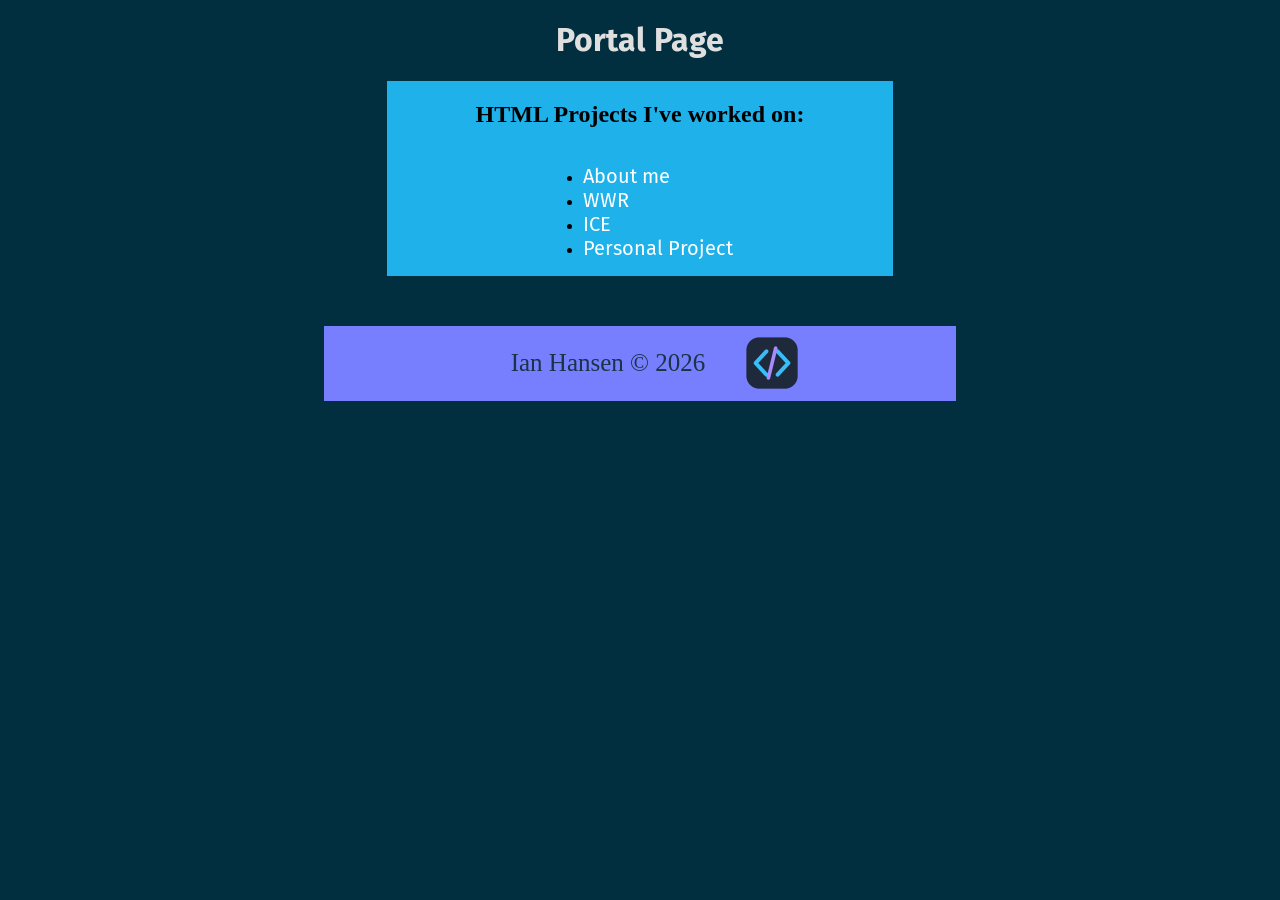
<file: index.html>
<!DOCTYPE html>
<html lang="en">
<head>
    <meta charset="UTF-8">
    <meta name="viewport" content="width=device-width, initial-scale=1.0">
    <title>Portal</title>
    <link rel="stylesheet" href="progress/portal.css">
</head>
<body>
    <h1>Portal Page</h1>
    <main>
        <h2>HTML Projects I've worked on:</h2>
        <nav>
            <ul>
                <li>
                    <a href="progress/about-me.html">About me</a>
                </li>
                <li>
                    <a href="white-water-rafting/index.html">WWR</a>
                </li>
                <li>
                    <a href="progress/ice-page.html">ICE</a>
                </li>
                <li>
                    <a href="progress/personal-project.html">Personal Project</a>
                </li>
            </ul>
        </nav>
    </main>
    <footer>
        <p>Ian Hansen &copy; 2026</p>
        <img src="progress/logo.png" alt="Logo">
    </footer>
</body>
</html>
</file>
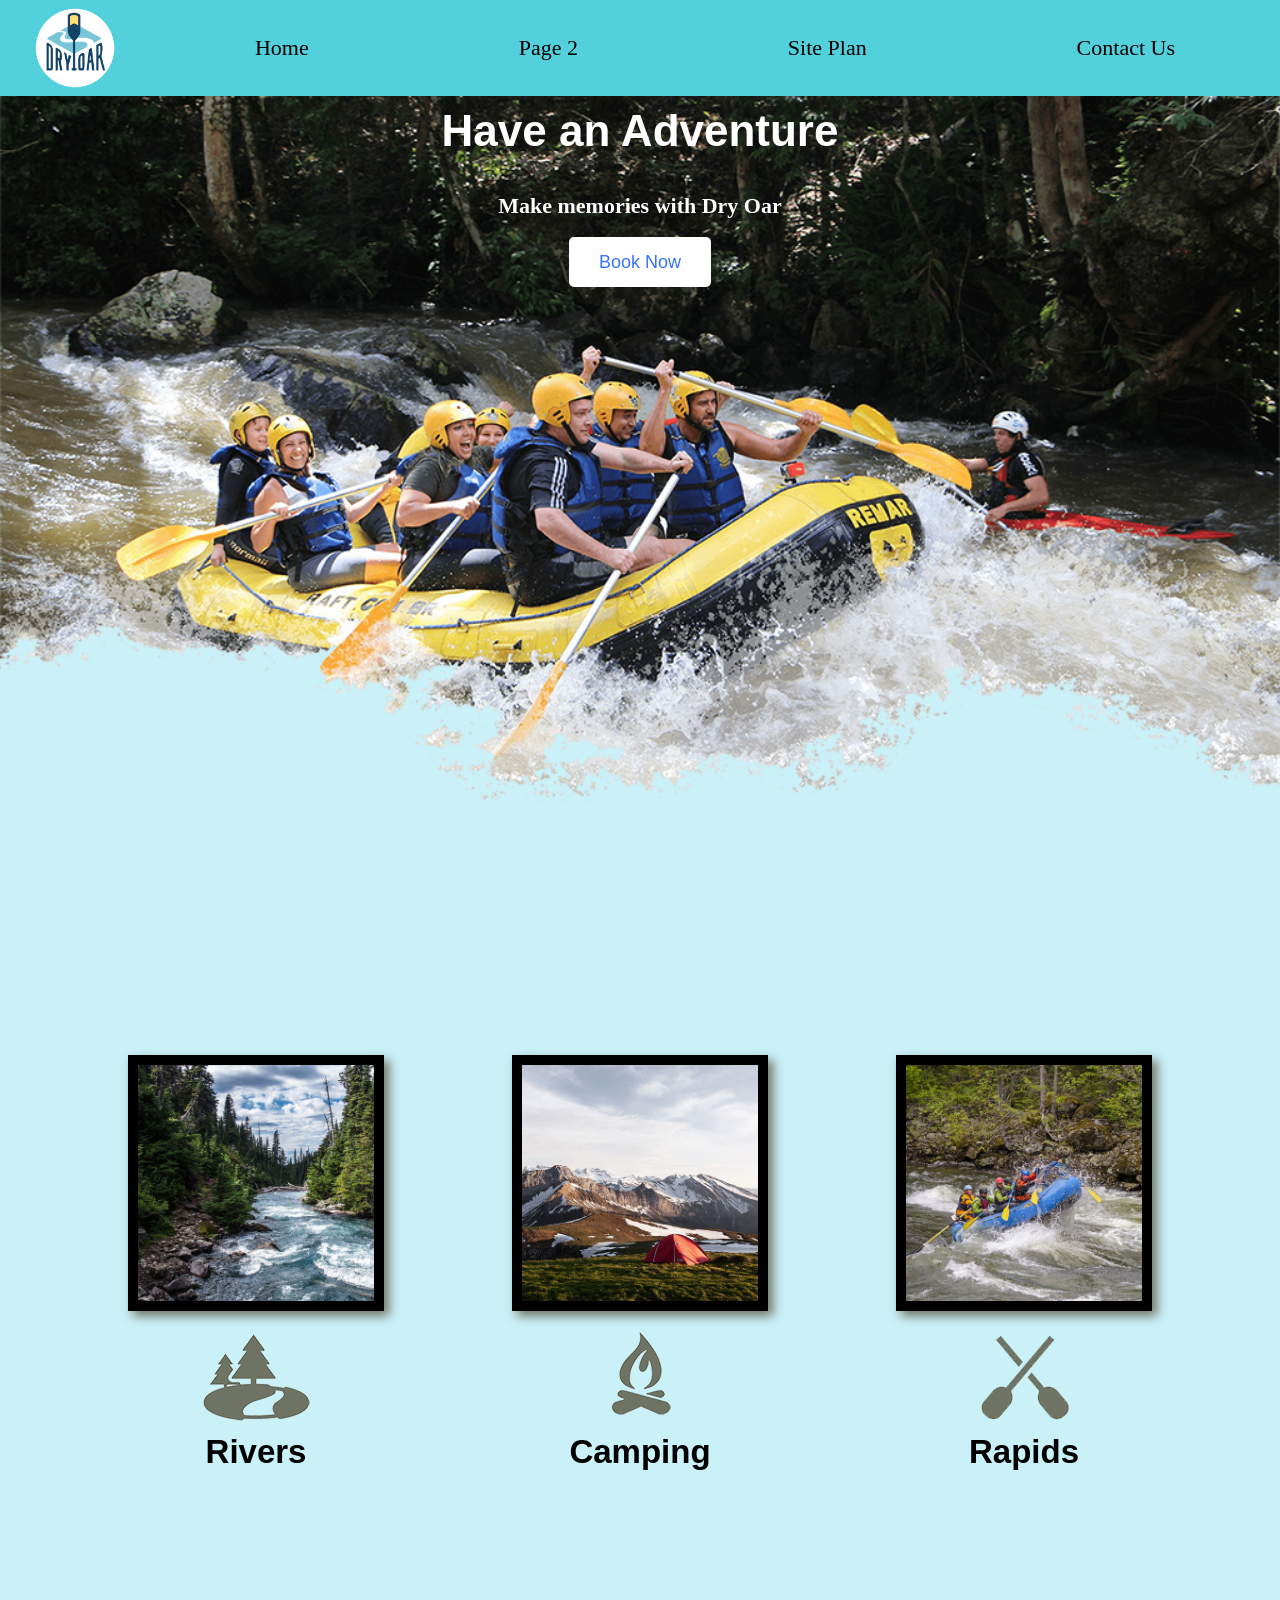
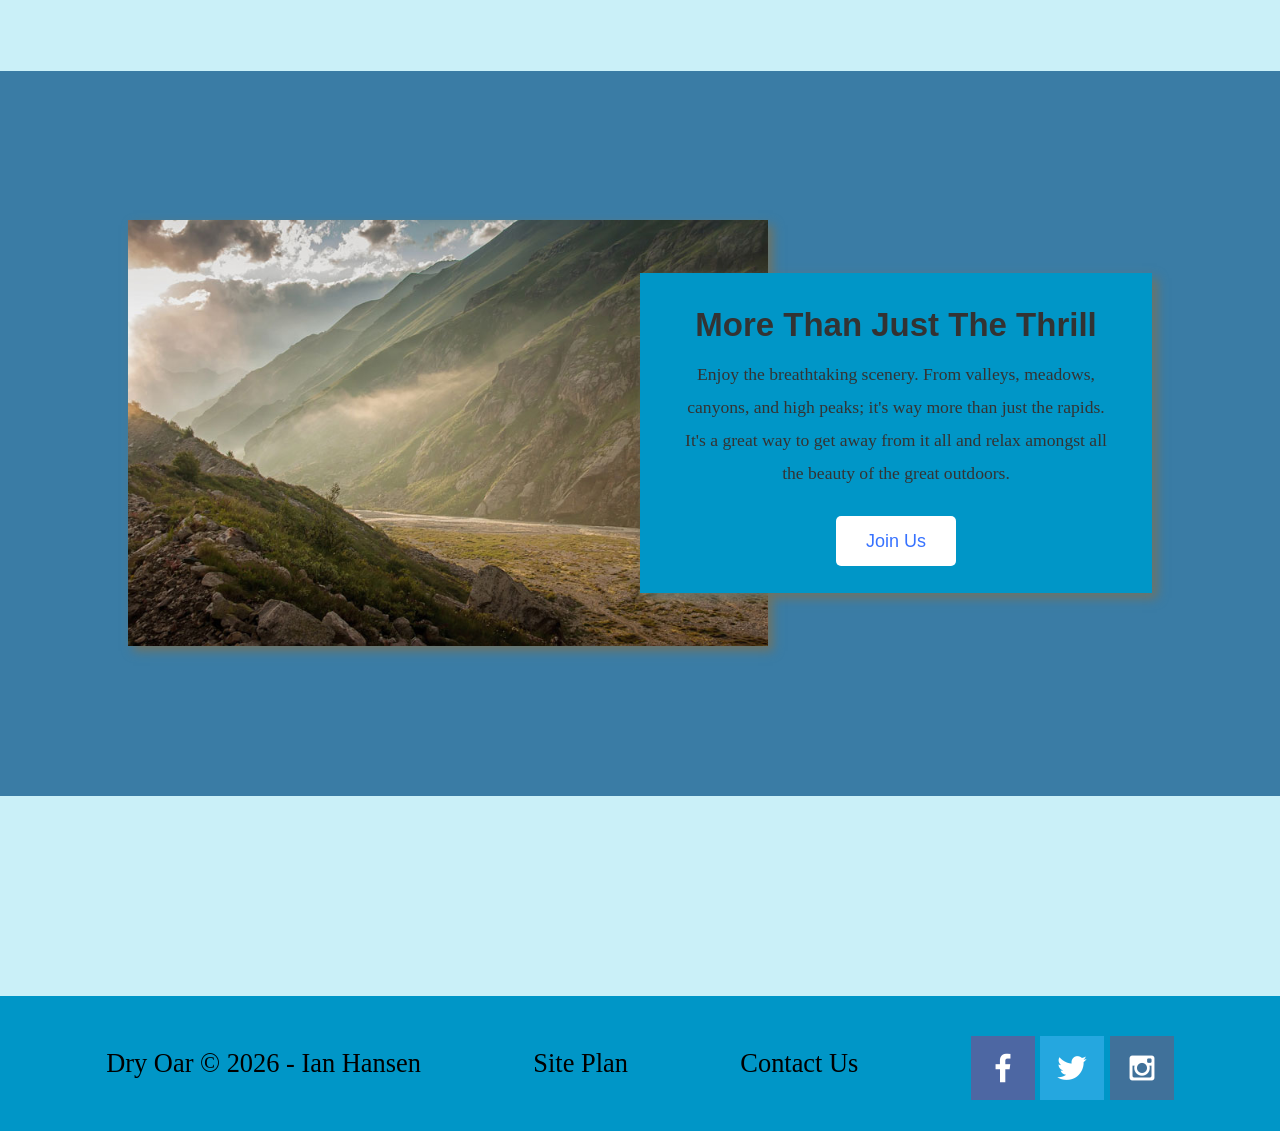
<file: white-water-rafting/index.html>
<!DOCTYPE html>
<html lang="en">
<head>
    <meta charset="UTF-8">
    <meta name="viewport" content="width=device-width, initial-scale=1.0">
    <title>Whitewater Rafting Vacations | Dry Oar Boating | Home</title>
    <link rel="stylesheet" href="styles/style.css">
</head>
<body>
    <div id="content">
    <header>
        <a id="logo_link" href="index.html">
            <img class="logo" src="images/logo.png" alt="Dry Oar Logo">
        </a>
        <nav>
            <a href="index.html">Home</a>
            <a href="#">Page 2</a>
            <a href="site-plan-rafting.html">Site Plan</a>
            <a href="contactus.html">Contact Us</a>
        </nav>
    </header>
    <div id="hero">
        <div id="hero-box">
            <img id="hero-img" src="images/hero.png" alt="People enjoying white water rafting">
        </div>
        <section id="hero-msg">
            <h1 class="home-title">Have an Adventure</h1>
            <h4>Make memories with Dry Oar </h4>
            <div class='button-box'>
                <a class='book' href="contactus.html">Book Now</a>
            </div>
        </section>
    </div>
    <main class="home-grid">
        <section class="rivers-card">
            <img class="card-img" src="images/rivers.jpg" alt="river in forest">
            <img class="icon" src="images/river_icon.png" alt="river icon">
            <h2>Rivers</h2>
        </section>
        <section class="camping-card">
            <img class="card-img" src="images/camping.jpg" alt="tent in mountain">
            <img class="icon" src="images/fire_icon.png" alt="fire icon">
            <h2>Camping</h2>
        </section>
        <section class="rapids-card">
            <img class="card-img" src="images/rapids.jpg" alt="rafting boat">
            <img class="icon" src="images/oars.png" alt="oars icon">
            <h2>Rapids</h2>
        </section>
        <div id="background"></div>
        <img class="mountains" src="images/mountains.jpg" alt="misty mountains">
        <section class="msg">
            <h2>More Than Just The Thrill</h2>
            <p>Enjoy the breathtaking scenery. From valleys, meadows, canyons, and high peaks; it's way more than just the rapids. It's a great way to get away from it all and relax amongst all the beauty of the great outdoors.</p>
            <a class='join' href="rivers.html">Join Us</a>
        </section>
    </main>
    <footer>
        <p>Dry Oar &copy; 2026 - Ian Hansen</p>
        <p><a href="site-plan-rafting.html">Site Plan</a></p>
        <p><a href="contactus.html">Contact Us</a></p>
        <div class="social">
            <a href="https://facebook.com" target="_blank">
                <img src="images/facebook.png" alt="facebook icon">
            </a>
            <a href="https://twitter.com" target="_blank">
                <img src="images/twitter.png" alt="twitter icon">
            </a>
            <a href="https://instagram.com" target="_blank">
                <img src="images/instagram.png" alt="instagram icon">
            </a>
        </div>
    </footer>
    </div>
</body>
</html>
</file>
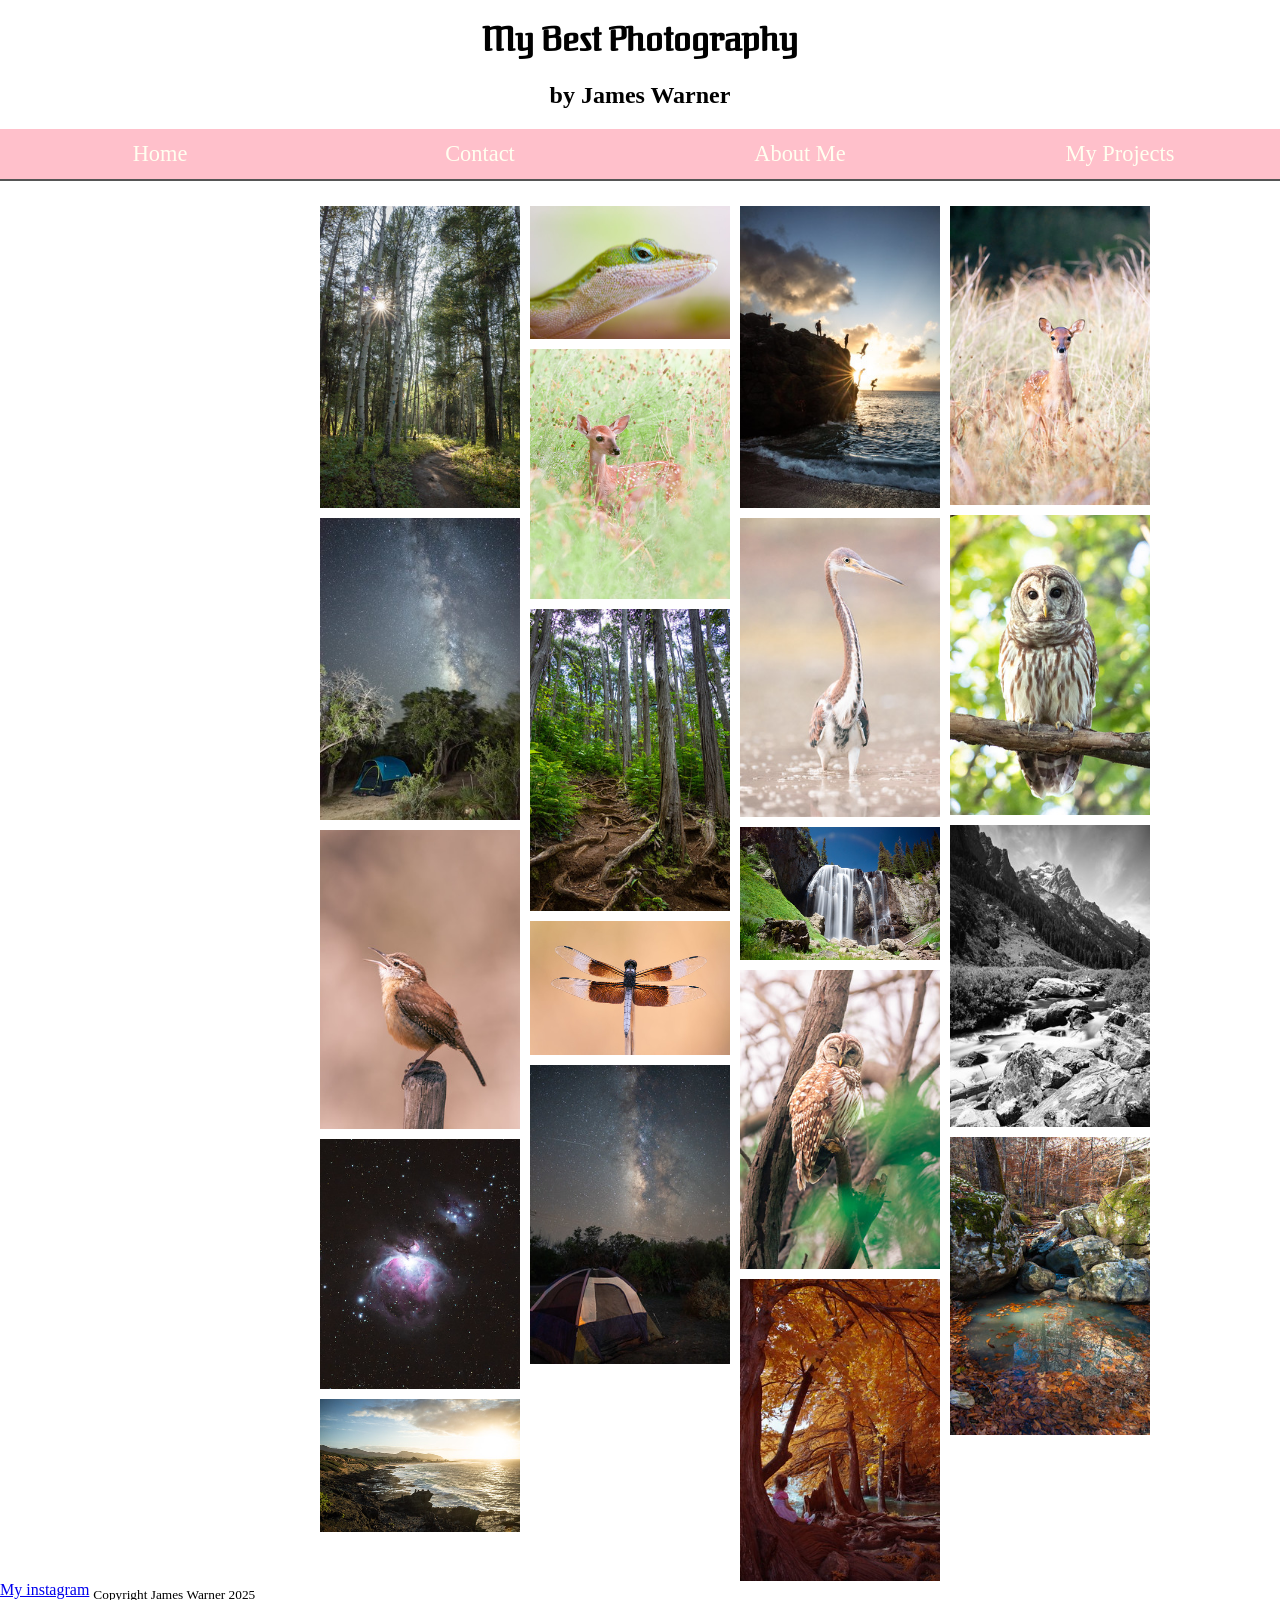
<file: in-class-excercises/week-4/portfolio-starter-code/portfolio-starter-code/index.html>
<!--Don't touch the HTML for this activity!-->
<!DOCTYPE html>
<html lang="en">
<head>
    <title>James Warner Photography</title>
    <link rel="stylesheet" href="css/index.css">
</head>
<body>
    <header>
        <h1>My Best Photography</h1>
        <h2>by James Warner</h2>
    </header>
    <nav>
        <a href="index.html">Home</a>
        <a href="html/contact.html">Contact</a>
        <a href="html/about-me.html">About Me</a>
        <a href="html/my-projects.html">My Projects</a>
    </nav>
    <div id="img-container">
        <img src="images/img1.jpg" alt="photography by james warner">
        <img src="images/img2.jpg" alt="photography by james warner">
        <img src="images/img3.jpg" alt="photography by james warner">
        <img src="images/img4.jpg" alt="photography by james warner">
        <img src="images/img5.jpg" alt="photography by james warner">
        <img src="images/img6.jpg" alt="photography by james warner">
        <img src="images/img7.jpg" alt="photography by james warner">
        <img src="images/img8.jpg" alt="photography by james warner">
        <img src="images/img9.jpg" alt="photography by james warner">
        <img src="images/img10.jpg" alt="photography by james warner">
        <img src="images/img11.jpg" alt="photography by james warner">
        <img src="images/img12.jpg" alt="photography by james warner">
        <img src="images/img13.jpg" alt="photography by james warner">
        <img src="images/img14.jpg" alt="photography by james warner">
        <img src="images/img15.jpg" alt="photography by james warner">
        <img src="images/img16.jpg" alt="photography by james warner">
        <img src="images/img17.jpg" alt="photography by james warner">
        <img src="images/img18.jpg" alt="photography by james warner">
        <img src="images/img19.jpg" alt="photography by james warner">
    </div>
    <footer>
        <a href="https://www.instagram.com">My instagram</a>
        <sub>Copyright James Warner 2025</sub>
    </footer>
</body>
</html>
</file>
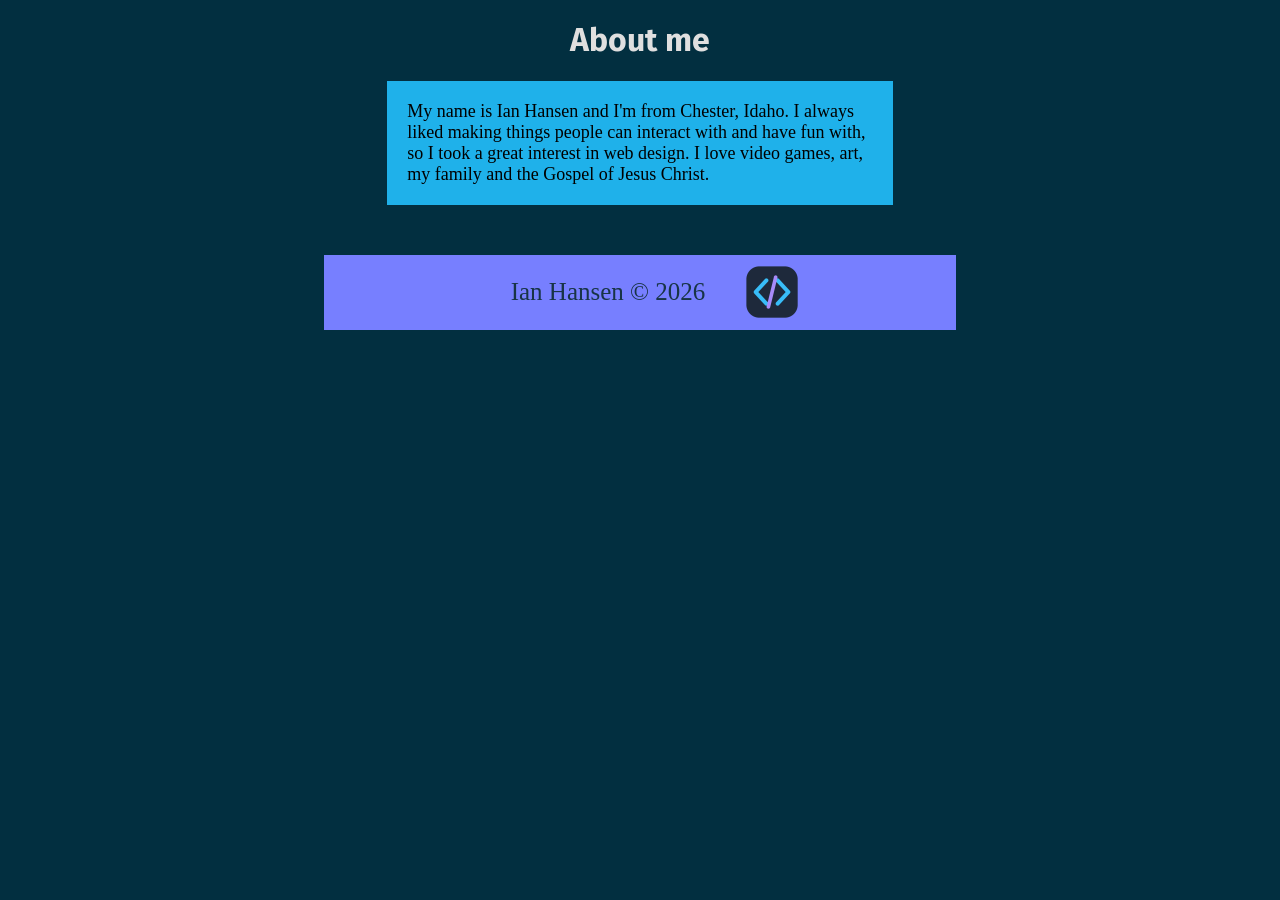
<file: progress/about-me.html>
<!DOCTYPE html>
<html lang="en">
<head>
    <meta charset="UTF-8">
    <meta name="viewport" content="width=device-width, initial-scale=1.0">
    <title>About me</title>
    <link rel="stylesheet" href="portal.css">
</head>
<body>
    <h1>About me</h1>
    <main>
        <p>My name is Ian Hansen and I'm from Chester, Idaho. I always liked making things people can interact with and have fun with, so I took a great interest in web design. I love video games, art, my family and the Gospel of Jesus Christ.</p>
    </main>
    <footer>
        <p>Ian Hansen &copy; 2026</p>
        <img src="logo.png" alt="Logo">
    </footer>
</body>
</html>
</file>
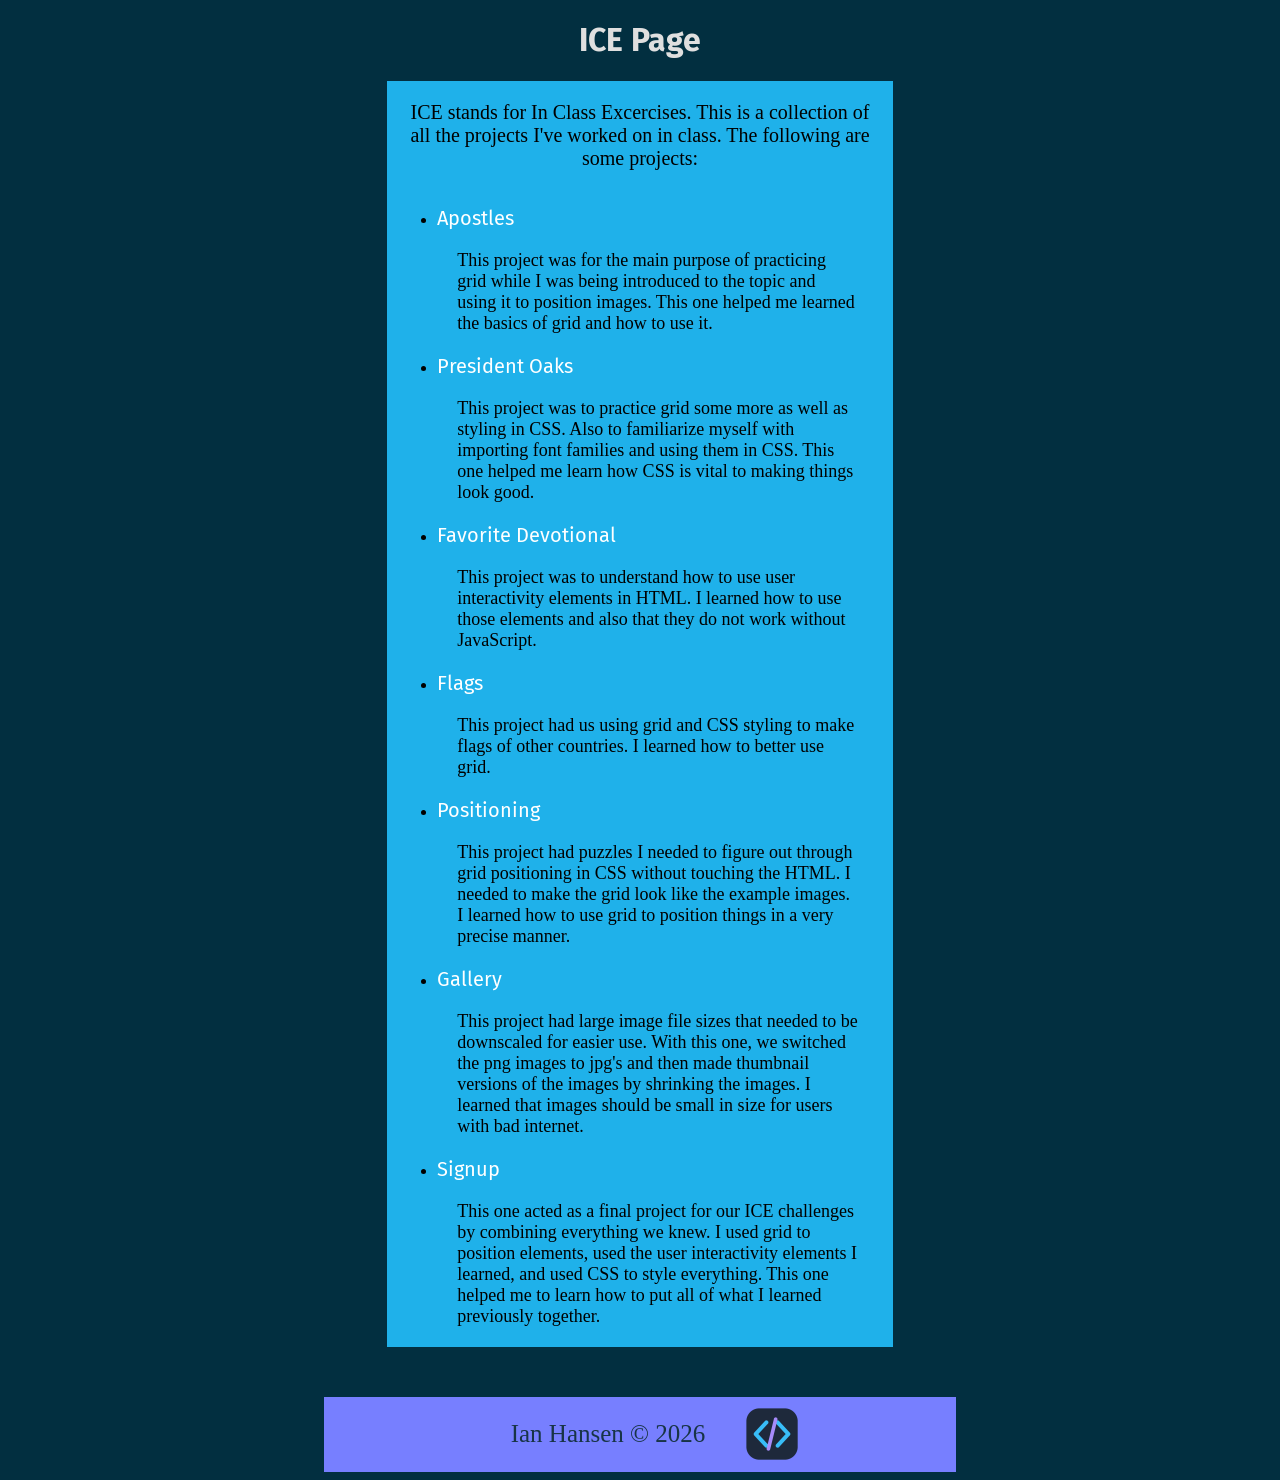
<file: progress/ice-page.html>
<!DOCTYPE html>
<html lang="en">
<head>
    <meta charset="UTF-8">
    <meta name="viewport" content="width=device-width, initial-scale=1.0">
    <title>ICE Page</title>
    <link rel="stylesheet" href="portal.css">
</head>
<body>
    <h1>ICE Page</h1>
    <main>
        <div>
            <p>ICE stands for In Class Excercises. This is a collection of all the projects I've worked on in class. The following are some projects:</p>
        </div>        
        <nav>
            <ul>
                <li>
                    <a href="in-class-excercises/week-5/apostle_spotlight/apostle_spotlight/apostles.html" target="_blank">Apostles</a>
                    <p>This project was for the main purpose of practicing grid while I was being introduced to the topic and using it to position images. This one helped me learned the basics of grid and how to use it.</p>
                </li>
                <li>
                    <a href="in-class-excercises/week-5/prophet_cards/prophet_cards/oaks.html" target="_blank">President Oaks</a>
                    <p>This project was to practice grid some more as well as styling in CSS. Also to familiarize myself with importing font families and using them in CSS. This one helped me learn how CSS is vital to making things look good.</p>
                </li>
                <li>
                    <a href="in-class-excercises/week-6/favorite_devo/favorite_devo/favdevo.html" target="_blank">Favorite Devotional</a>
                    <p>This project was to understand how to use user interactivity elements in HTML. I learned how to use those elements and also that they do not work without JavaScript.</p>
                </li>
                <li>
                    <a href="in-class-excercises/week-7/grid_flags/flags.html" target="_blank">Flags</a>
                    <p>This project had us using grid and CSS styling to make flags of other countries. I learned how to better use grid.</p>
                </li>
                <li>
                    <a href="in-class-excercises/week-7/positioning/positioning.html" target="_blank">Positioning</a>
                    <p>This project had puzzles I needed to figure out through grid positioning in CSS without touching the HTML. I needed to make the grid look like the example images. I learned how to use grid to position things in a very precise manner.</p>
                </li>
                <li>
                    <a href="in-class-excercises/week-8/gallery/gallery.html" target="_blank">Gallery</a>
                    <p>This project had large image file sizes that needed to be downscaled for easier use. With this one, we switched the png images to jpg's and then made thumbnail versions of the images by shrinking the images. I learned that images should be small in size for users with bad internet.</p>
                </li>
                <li>
                    <a href="in-class-excercises/week-8/signup/signup.html" target="_blank">Signup</a>
                    <p>This one acted as a final project for our ICE challenges by combining everything we knew. I used grid to position elements, used the user interactivity elements I learned, and used CSS to style everything. This one helped me to learn how to put all of what I learned previously together.</p>
                </li>
            </ul>
        </nav>
    </main>
    <footer>
        <p>Ian Hansen &copy; 2026</p>
        <img src="logo.png" alt="Logo">
    </footer>
</body>
</html>
</file>
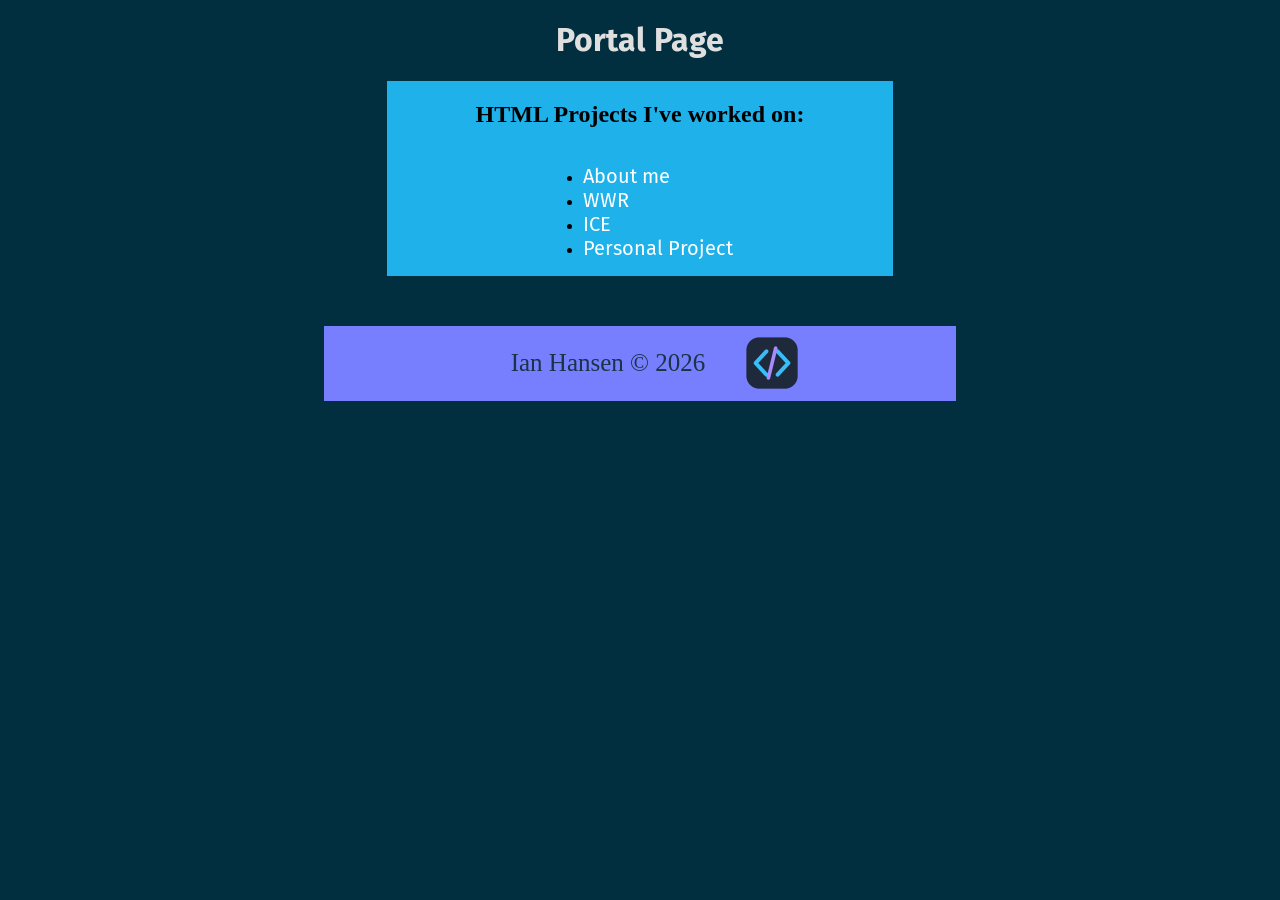
<file: progress/portal.html>
<!DOCTYPE html>
<html lang="en">
<head>
    <meta charset="UTF-8">
    <meta name="viewport" content="width=device-width, initial-scale=1.0">
    <title>Portal</title>
    <link rel="stylesheet" href="portal.css">
</head>
<body>
    <h1>Portal Page</h1>
    <main>
        <h2>HTML Projects I've worked on:</h2>
        <nav>
            <ul>
                <li>
                    <a href="about-me.html">About me</a>
                </li>
                <li>
                    <a href="/white-water-rafting/index.html">WWR</a>
                </li>
                <li>
                    <a href="ice-page.html">ICE</a>
                </li>
                <li>
                    <a href="personal-project.html">Personal Project</a>
                </li>
            </ul>
        </nav>
    </main>
    <footer>
        <p>Ian Hansen &copy; 2026</p>
        <img src="logo.png" alt="Logo">
    </footer>
</body>
</html>
</file>
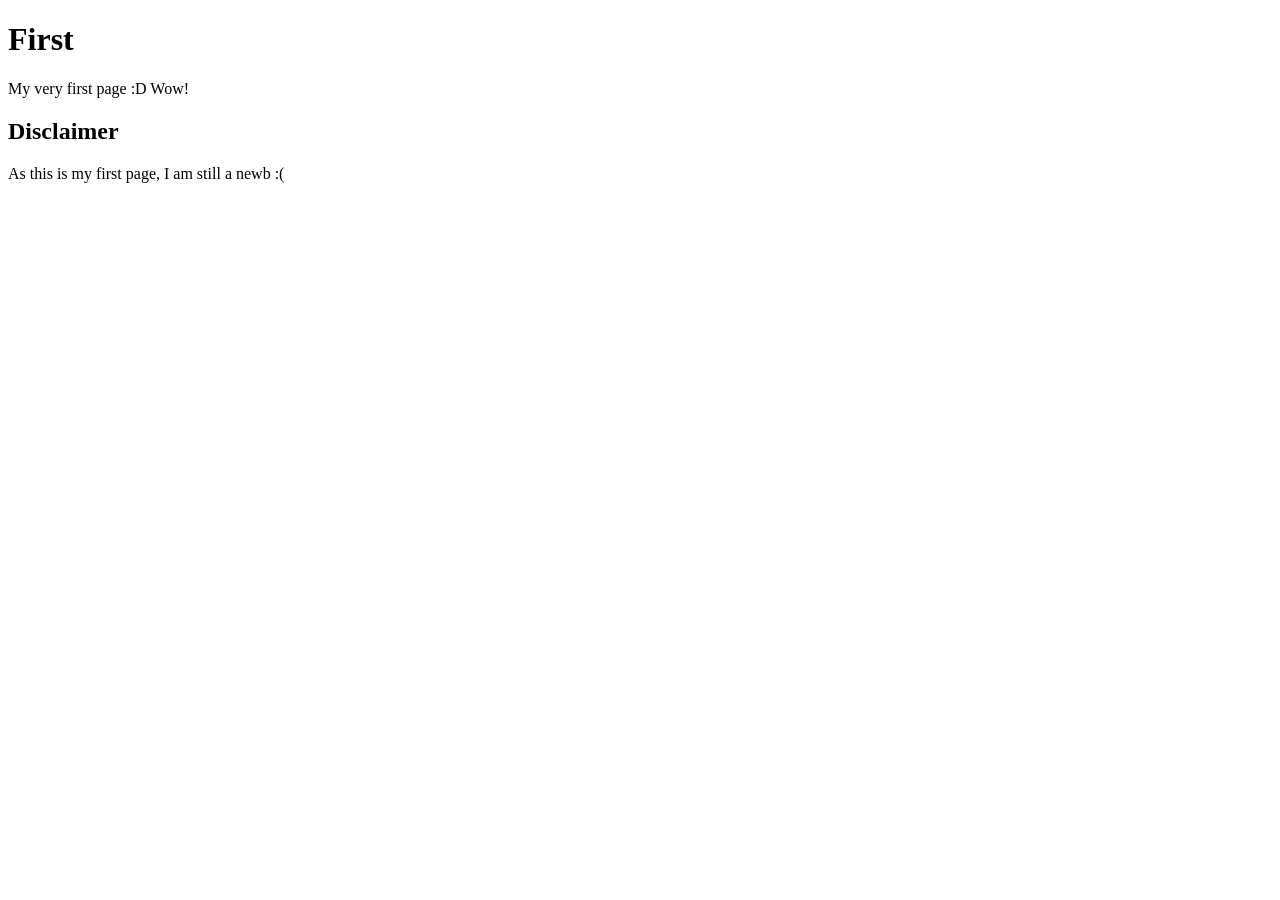
<file: in-class-excercises/week-1/first.html>
<!DOCTYPE html>
<html>
    <head>
        <title>First</title>
    </head>
    <body>
        <h1>First</h1>
        <p>My very first page :D Wow!</p>
        <h2>Disclaimer</h2>
        <p>As this is my first page, I am still a newb :(</p>
        <!-- TODO: Add more content -->
    </body>
</html>
</file>
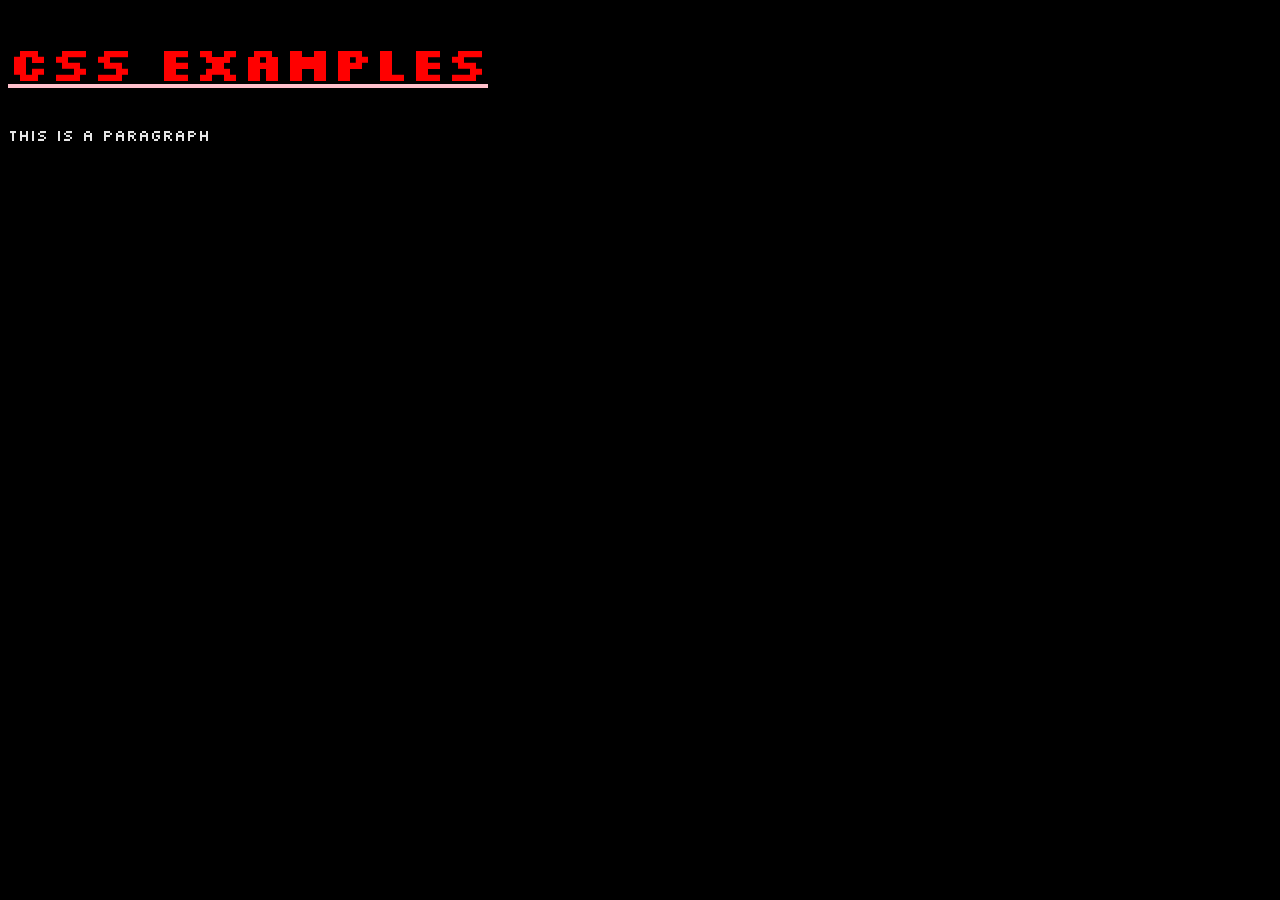
<file: in-class-excercises/week-2/css-example.html>
<!DOCTYPE html>
<html lang="en">

<head>
    <meta charset="UTF-8">
    <meta name="viewport" content="width=device-width, initial-scale=1.0">
    <title>CSS Examples</title>
    <style>
        @import url('https://fonts.googleapis.com/css2?family=Silkscreen:wght@400;700&display=swap');
        /* This is a CSS comment.
            We are in CSS land here.
        */

        body {
            background-color: #000;
        }

        h1 {
            color: #f00;
            font-family: 'Silkscreen';
            font-size: 48px;
            font-weight: 20px;
            text-decoration: underline pink;
        }

        p {
            color: #fff;
            opacity: 0.9;
            font-family: 'Silkscreen'
        }
    </style>
</head>

<body>
    <h1>CSS Examples</h1>
    <p>This is a paragraph</p>
</body>

</html>
</file>
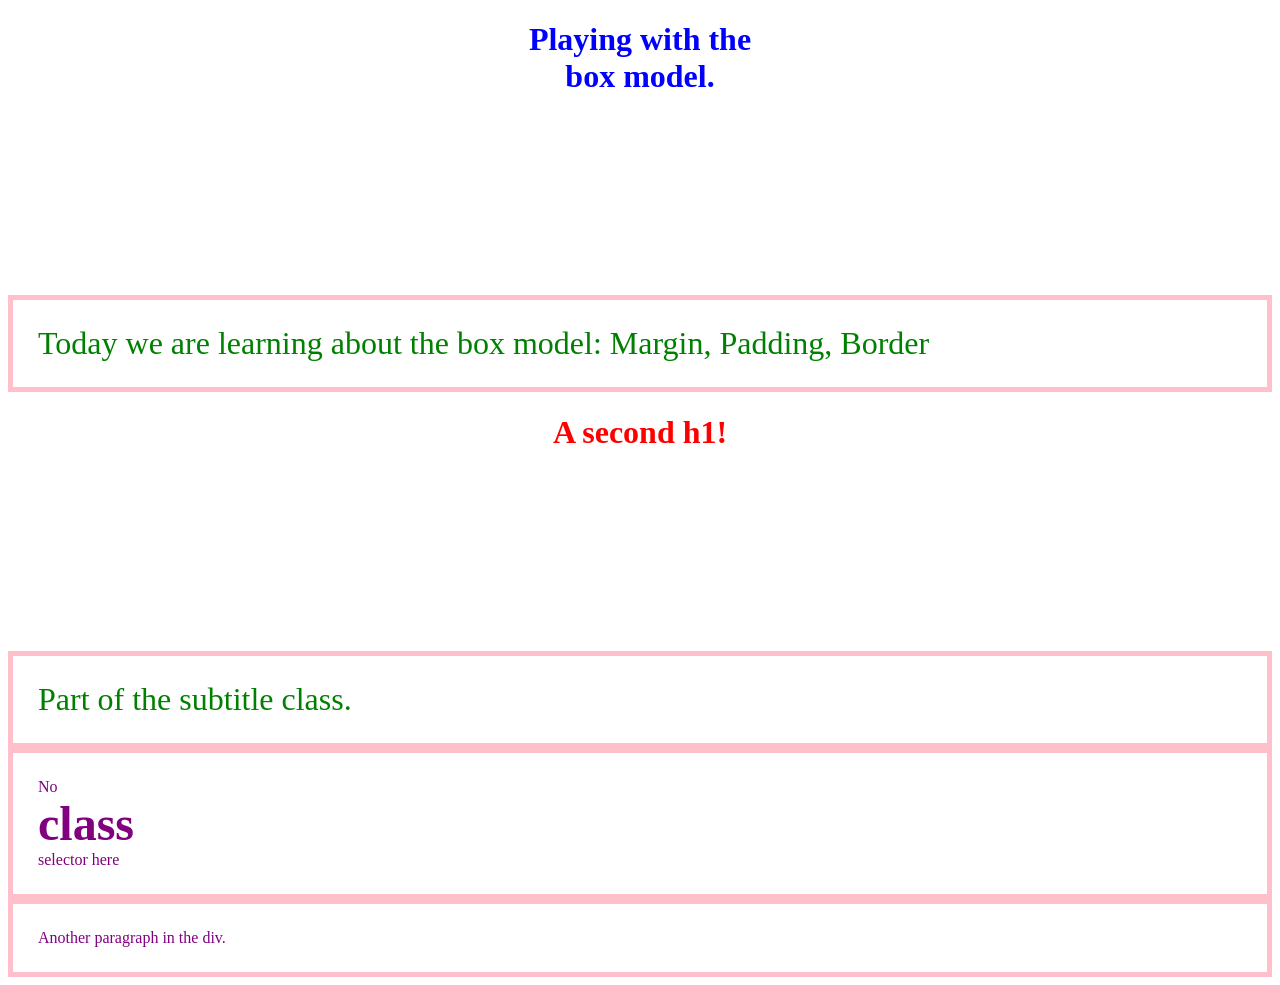
<file: in-class-excercises/week-3/box.html>
<!DOCTYPE html>
<html lang="en">
<head>
    <meta charset="UTF-8">
    <meta name="viewport" content="width=device-width, initial-scale=1.0">
    <title>Box Model Demonstartion</title>
    <link rel="stylesheet" href="box.css">
</head>
<body>
    <h1>Playing with the box model.</h1>
    <p class="subtitle-text">Today we are learning about the box model:
        Margin, Padding, Border
    </p>
    <h1 id="productTitle">A second h1!</h1>
    <p class="subtitle-text">Part of the subtitle class.</p>
    <div>
        <p>No <span>class</span> selector here</p>
        <p>Another paragraph in the div.</p>
    </div>
</body>
</html>
</file>
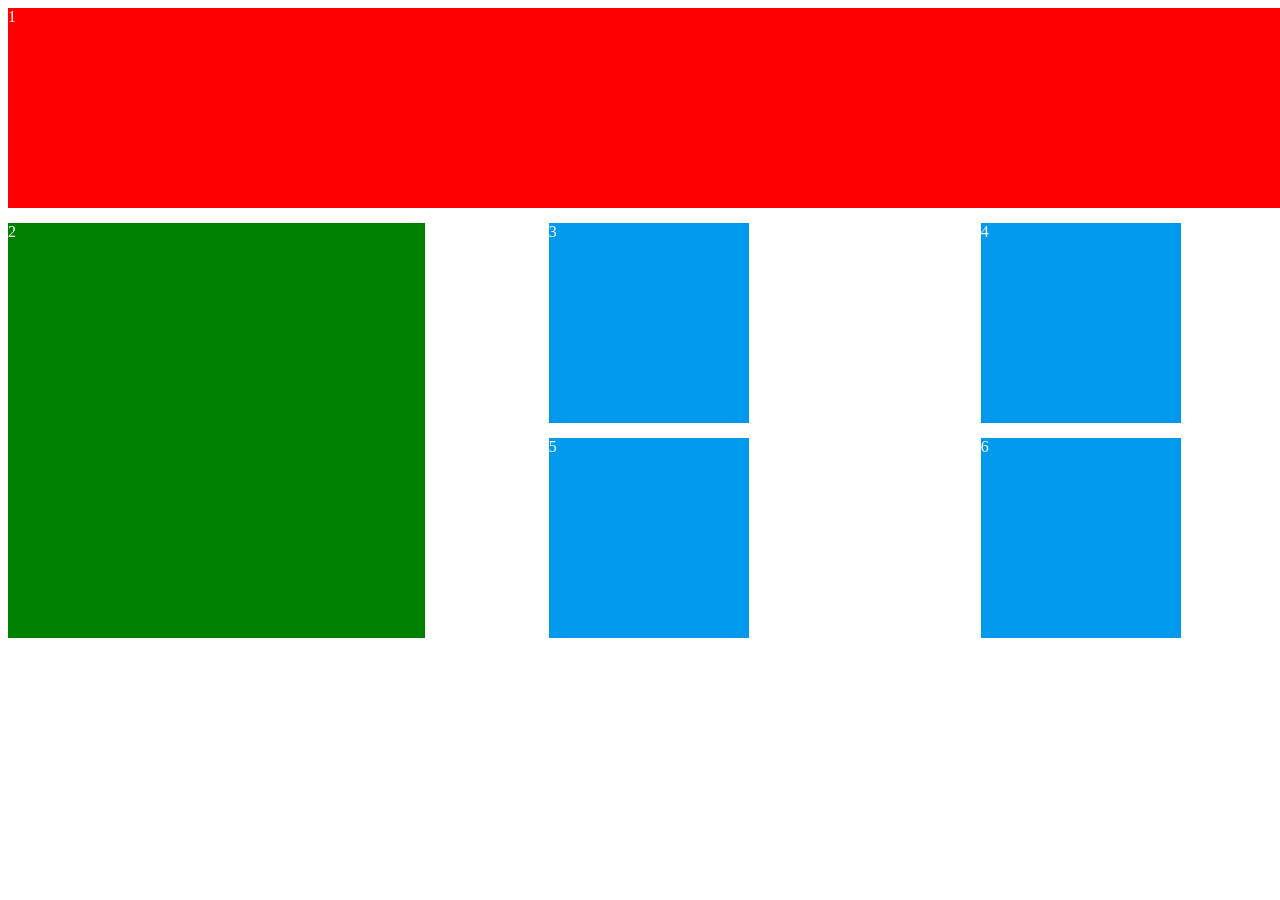
<file: in-class-excercises/week-4/grid.html>
<!DOCTYPE html>
<html lang="en">
<head>
    <meta charset="UTF-8">
    <meta name="viewport" content="width=device-width, initial-scale=1.0">
    <title>Document</title>
    <link rel="stylesheet" href="grid.css">
</head>
<body>
    <main id="main-content">
        <div>1</div>
        <div>2</div>
        <div>3</div>
        <div>4</div>
        <div>5</div>
        <div>6</div>
    </main>
</body>
</html>
</file>
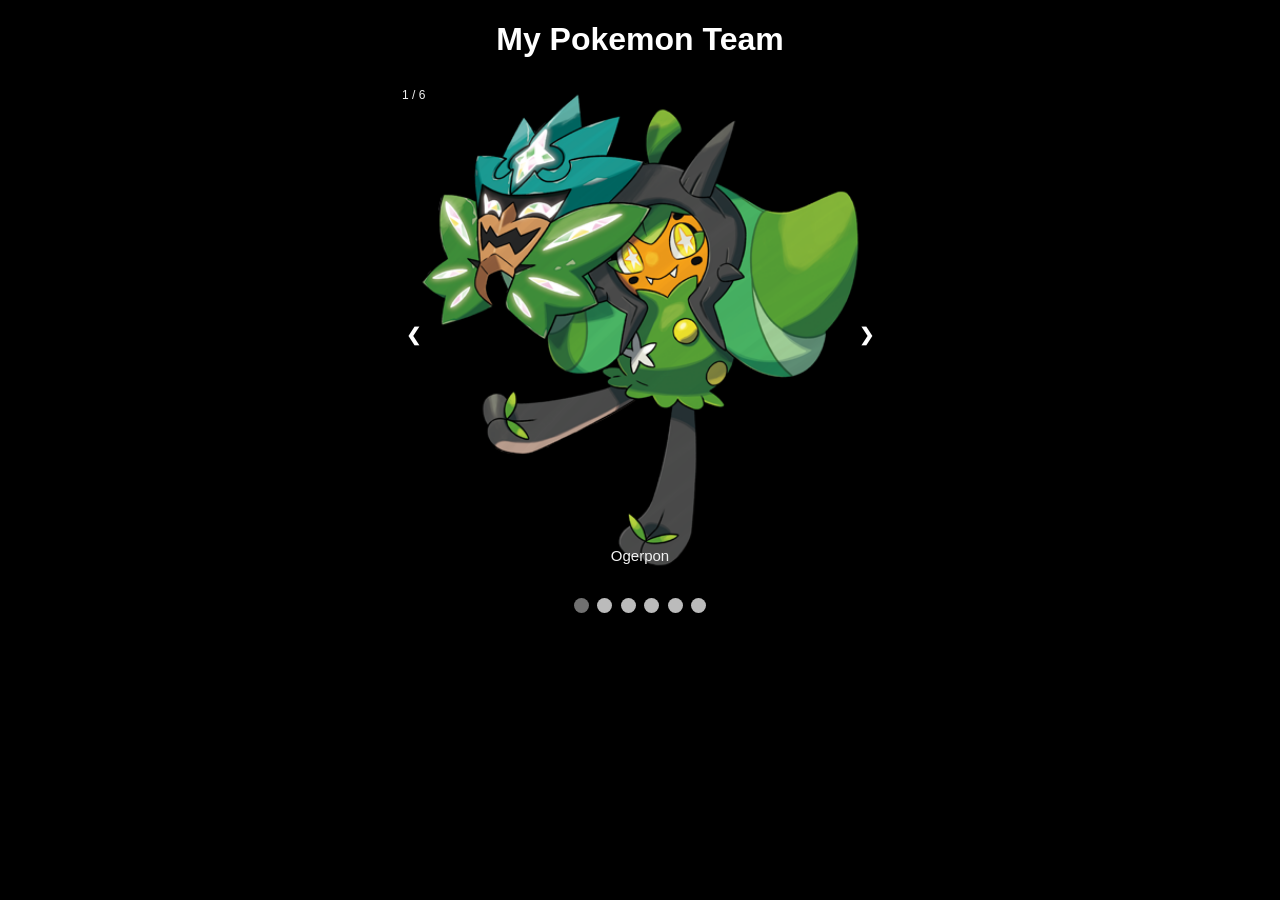
<file: in-class-excercises/week-5/test/test.html>
<!DOCTYPE html>
<html lang="en">
<head>
    <meta charset="UTF-8">
    <meta name="viewport" content="width=device-width, initial-scale=1.0">
    <title>My Pokemon Team</title>
    <link rel="stylesheet" href="test.css">
</head>
<body>
    <h1>My Pokemon Team</h1>
    <!-- Slideshow container -->
<div class="slideshow-container">

  <!-- Full-width images with number and caption text -->
  <div class="mySlides fade">
    <div class="numbertext">1 / 6</div>
    <img src="images/1017.png" style="width:100%">
    <div class="text">Ogerpon</div>
  </div>

  <div class="mySlides fade">
    <div class="numbertext">2 / 6</div>
    <img src="images/1002.png" style="width:100%">
    <div class="text">Chien-Pao</div>
  </div>

  <div class="mySlides fade">
    <div class="numbertext">3 / 6</div>
    <img src="images/987.png" style="width:100%">
    <div class="text">Flutter Mane</div>
  </div>

  <div class="mySlides fade">
    <div class="numbertext">4 / 6</div>
    <img src="images/282.png" style="width:100%">
    <div class="text">Gardevoir</div>
  </div>

  <div class="mySlides fade">
    <div class="numbertext">5 / 6</div>
    <img src="images/135.png" style="width:100%">
    <div class="text">Jolteon</div>
  </div>

  <div class="mySlides fade">
    <div class="numbertext">6 / 6</div>
    <img src="images/648.png" style="width:100%">
    <div class="text">Meloetta</div>
  </div>
  <!-- Next and previous buttons -->
  <a class="prev" onclick="plusSlides(-1)">&#10094;</a>
  <a class="next" onclick="plusSlides(1)">&#10095;</a>
</div>
<br>

<!-- The dots/circles -->
<div style="text-align:center">
  <span class="dot" onclick="currentSlide(1)"></span>
  <span class="dot" onclick="currentSlide(2)"></span>
  <span class="dot" onclick="currentSlide(3)"></span>
  <span class="dot" onclick="currentSlide(4)"></span>
  <span class="dot" onclick="currentSlide(5)"></span>
  <span class="dot" onclick="currentSlide(6)"></span>
</div>
<script>
let slideIndex = 1;
showSlides(slideIndex);

function plusSlides(n) {
  showSlides(slideIndex += n);
}

function currentSlide(n) {
  showSlides(slideIndex = n);
}

function showSlides(n) {
  let i;
  let slides = document.getElementsByClassName("mySlides");
  let dots = document.getElementsByClassName("dot");
  if (n > slides.length) {slideIndex = 1}    
  if (n < 1) {slideIndex = slides.length}
  for (i = 0; i < slides.length; i++) {
    slides[i].style.display = "none";  
  }
  for (i = 0; i < dots.length; i++) {
    dots[i].className = dots[i].className.replace(" active", "");
  }
  slides[slideIndex-1].style.display = "block";  
  dots[slideIndex-1].className += " active";
}
</script>
</body>
</html>
</file>
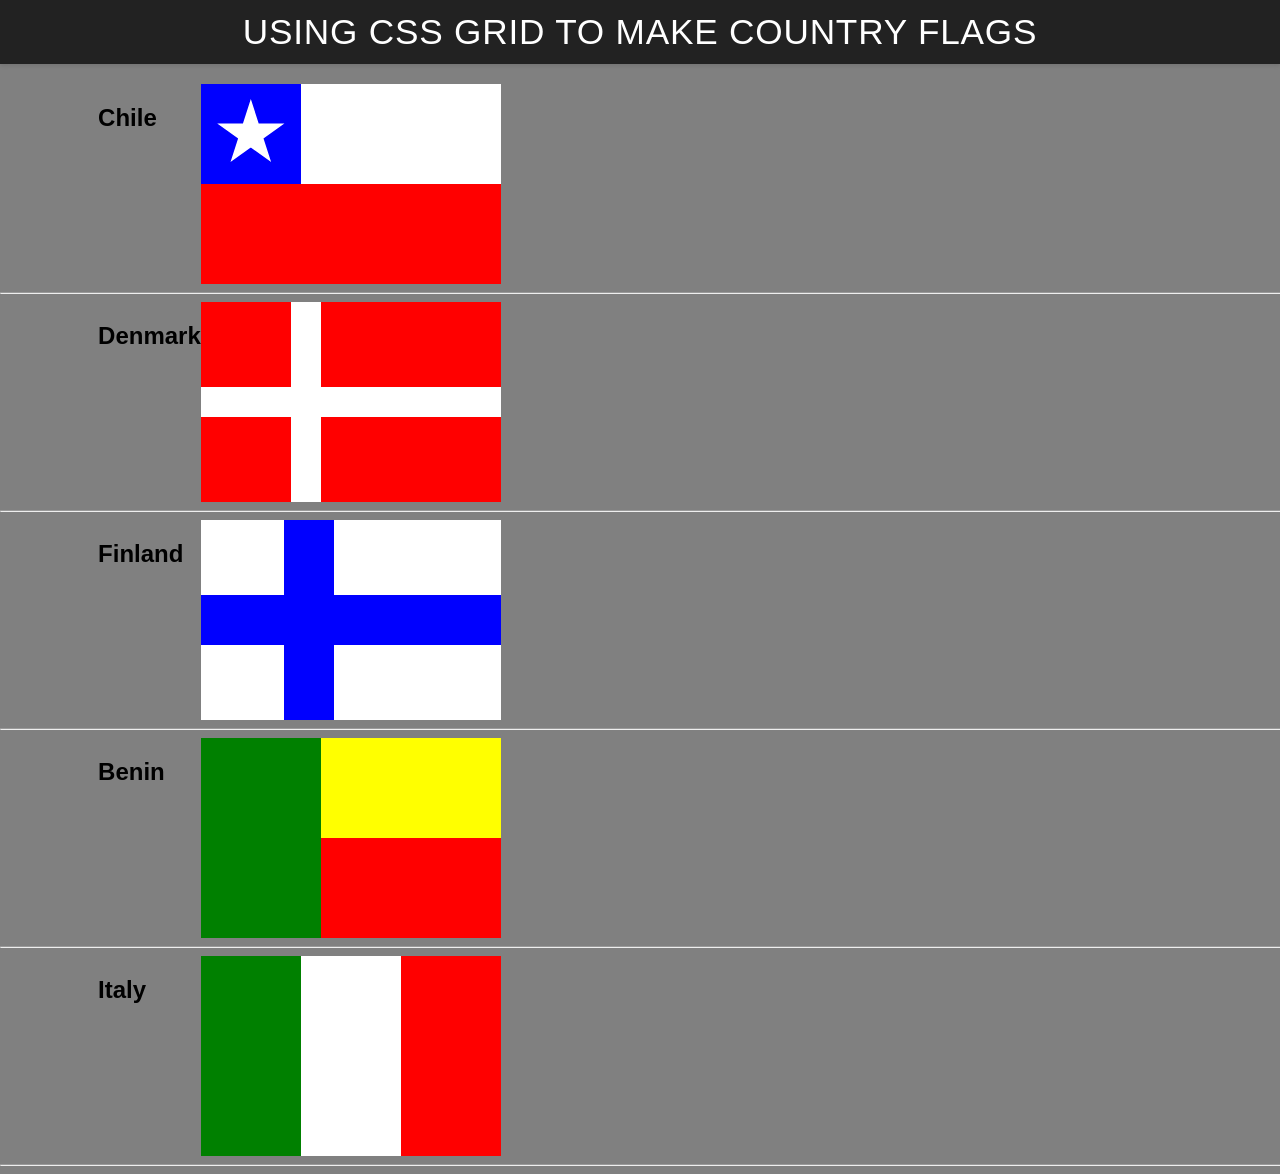
<file: in-class-excercises/week-7/grid_flags/flags.html>
<!DOCTYPE html>
<html lang="en">

<head>
    <meta charset="UTF-8">
    <meta name="viewport" content="width=device-width, initial-scale=1.0">
    <title>Flag</title>
    <style>
        body {
            margin: 0;
            font-family: 'Helvetica Neue', sans-serif;
            background-color: gray;
        }

        header {
            background-color: #222;
            color: #fff;
            padding: 0.75rem 1.5rem;
            display: flex;
            align-items: center;
            justify-content: center;
            font-size: 1.1rem;
            letter-spacing: 0.05rem;
            text-transform: uppercase;
            box-shadow: 0 2px 4px rgba(0, 0, 0, 0.1);
        }

        header h1 {
            margin: 0;
            font-weight: 400;
        }
        main {
            display: grid;
            grid-template-columns: .1fr .1fr 1fr .1fr;
            margin-top: 20px;
        }
        hr {
            width: 100%;
            grid-column: 1 / 5;
        }
        h2 {
            grid-column: 2/3;
        }

        #blue {
            background: blue;
            grid-column: 1 / 2;
            display: grid;
            align-items: center;
            justify-items: center;
        }

        #white {
            background: white;
            grid-column: 2 / 4;
        }

        #red {
            background: red;
            grid-column: 1 / 4;
        }

        #chile {
            display: grid;
            grid-template-columns: 1fr 1fr 1fr;
            grid-template-rows: 1fr 1fr;
            height: 200px;
            width: 300px;
        }

        .star {
            width: 70px;
            aspect-ratio: 1;
            background: white;
            clip-path: polygon(50% 0, 79% 90%, 2% 35%, 98% 35%, 21% 90%);
        }

        #denmark {
            display: grid;
            grid-template-columns: 1fr 2fr;
            grid-template-rows: 1fr 1fr;
            height: 200px;
            width: 300px;
            background-color:white;
            gap: 30px;
        }

        #dred1 {
            background-color: red;
            grid-column: 1 / 2;
            grid-row: 1 / 2;
        }

        #dred2 {
            background-color: red;
            grid-column: 2 / 2;
            grid-row: 1 / 2;
        }

        #dred3 {
            background-color: red;
            grid-column: 1 / 2;
            grid-row: 2 / 2;
        }

        #dred4 {
            background-color: red;
            grid-column: 2 / 2;
            grid-row: 2 / 2;
        }

        #finland {
            display: grid;
            grid-template-columns: 1fr 2fr;
            grid-template-rows: 1fr 1fr;
            height: 200px;
            width: 300px;
            background-color:blue;
            gap: 50px;
        }

        #fwhite1 {
            background-color: white;
            grid-column: 1 / 2;
            grid-row: 1 / 2;
        }

        #fwhite2 {
            background-color: white;
            grid-column: 2 / 2;
            grid-row: 1 / 2;
        }

        #fwhite3 {
            background-color: white;
            grid-column: 1 / 2;
            grid-row: 2 / 2;
        }

        #fwhite4 {
            background-color: white;
            grid-column: 2 / 2;
            grid-row: 2 / 2;
        }

        #benin {
            display:grid;
            grid-template-rows: 1fr 1fr;
            grid-template-columns: 2fr 3fr;
            height: 200px;
            width: 300px;
        }

        #bgreen {
            background-color: green;
            grid-row: 1 / 4;
        }

        #byellow {
            background-color: yellow;
            grid-row: 1 / 2;
            grid-column: 2 / 2;
        }

        #bred {
            background-color: red;
            grid-row: 2 / 2;
            grid-column: 2 / 2;
        }

        #italy {
            display:grid;
            grid-template-columns: 1fr 1fr 1fr;
            height: 200px;
            width: 300px;
        }

        #ired {
            background-color: red;
            grid-row: 1 / 4;
        }

        #iwhite {
            background-color: white;
            grid-row: 1 / 4;
        }

        #igreen {
            background-color: green;
            grid-row: 1 / 4;
        }
    </style>
</head>

<body>
    <header>
        <h1>Using CSS Grid to make Country Flags</h1>
    </header>
    <main>
        <h2>Chile</h2>
        <div id="chile">
            <div id="blue">
                <div class="star"></div>
            </div>
            <div id="white"></div>
            <div id="red"></div>
        </div>
        <hr>

        <h2>Denmark</h2>
        <div id="denmark">
            <div id="dred1"></div>
            <div id="dred2"></div>
            <div id="dred3"></div>
            <div id="dred4"></div>
        </div>
        <hr>

        <h2>Finland</h2>
        <div id="finland">
            <div id="fwhite1"></div>
            <div id="fwhite2"></div>
            <div id="fwhite3"></div>
            <div id="fwhite4"></div>
        </div>
        <hr>

        <h2>Benin</h2>
        <div id="benin">
            <div id="bgreen"></div>
            <div id="byellow"></div>
            <div id="bred"></div>
        </div>
        <hr>

        <h2>Italy</h2>
        <div id="italy">
            <div id="igreen"></div>
            <div id="iwhite"></div>
            <div id="ired"></div>
        </div>
        <hr>
    </main>
</body>

</html>
</file>
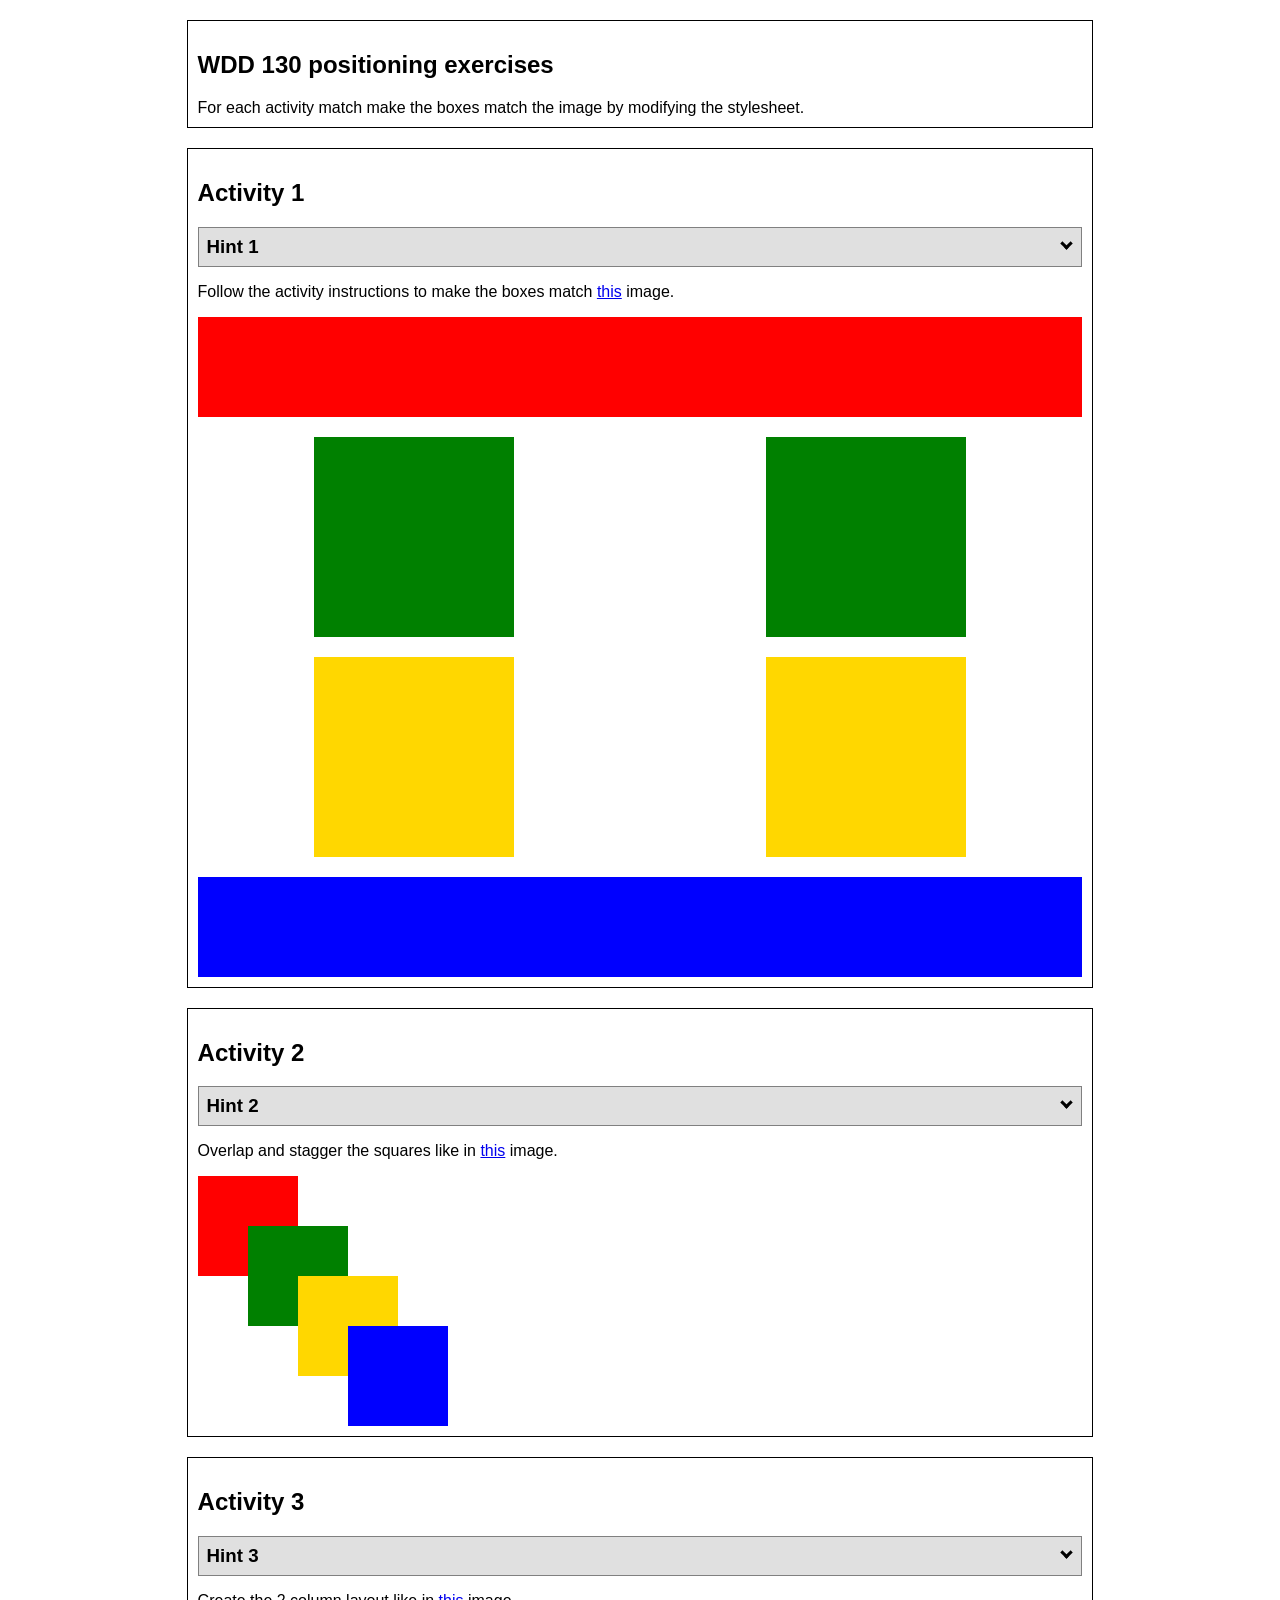
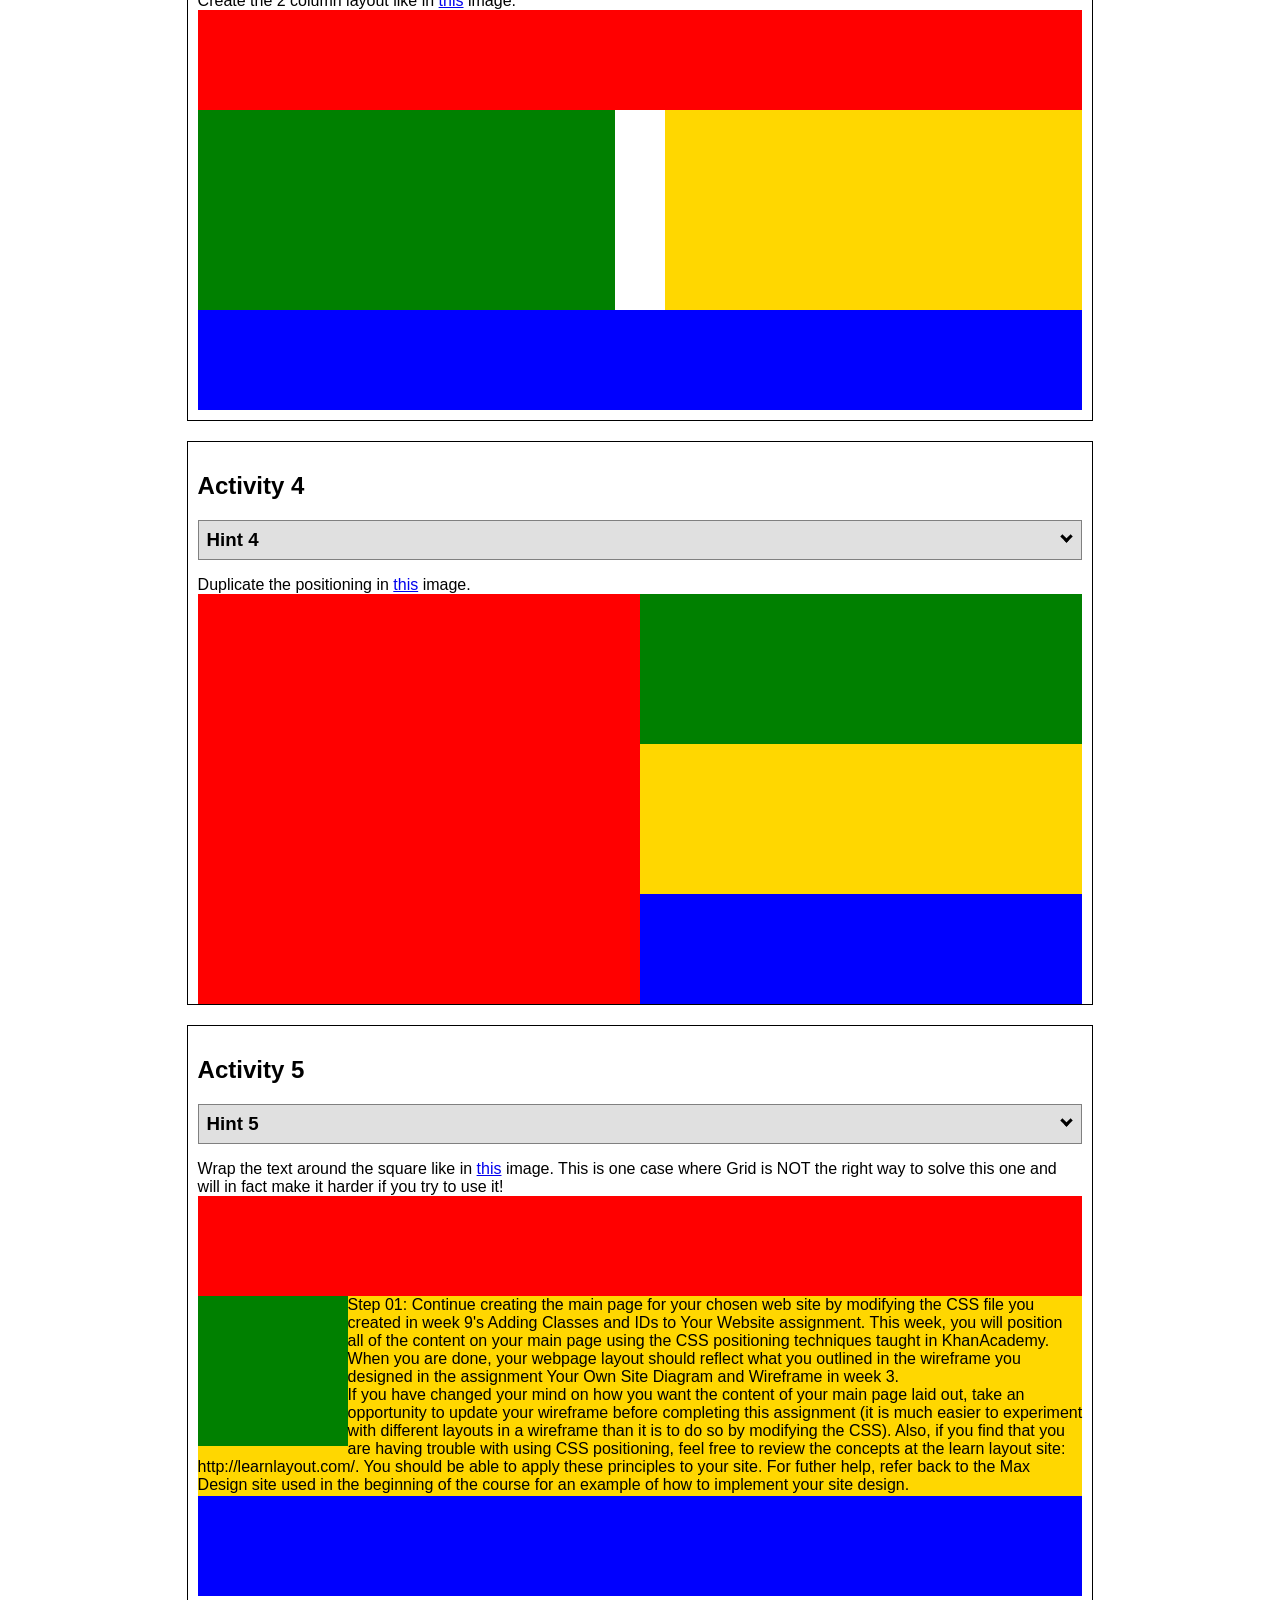
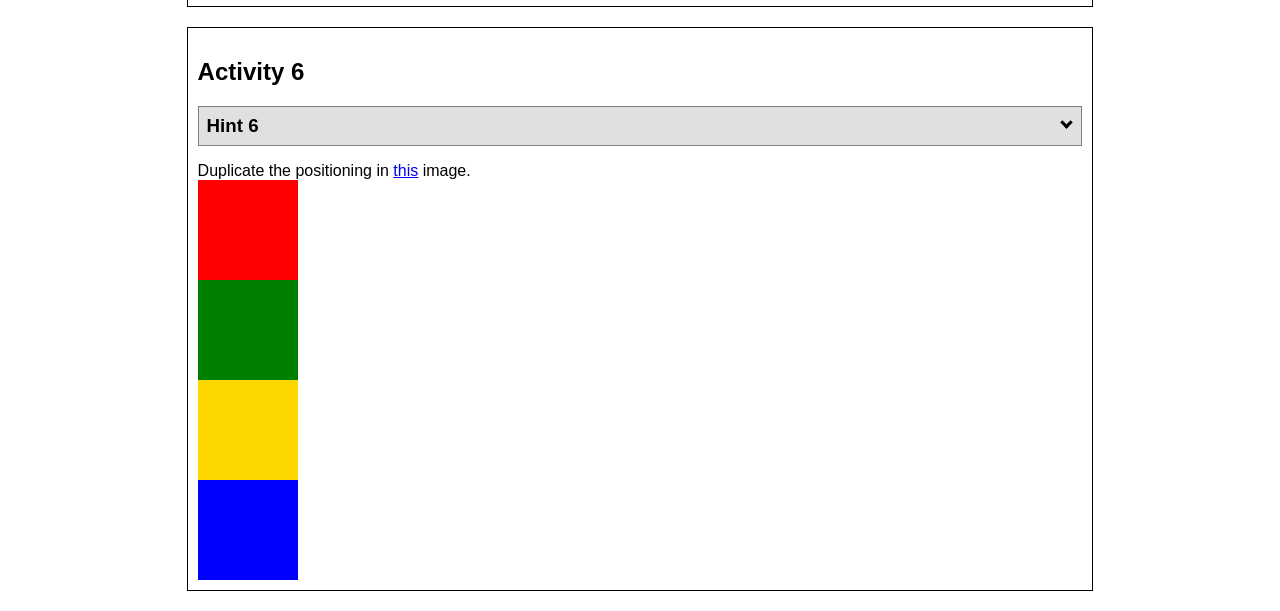
<file: in-class-excercises/week-7/positioning/positioning.html>
<!DOCTYPE html>
<html lang="en">
  <head>
    <!-- HTML - Name: positioning.html -->
    <title>Positioning Activity</title>
    <link rel="stylesheet" type="text/css" href="positionstyles.css" />
  </head>
  <body>
    <div class="activity">
      <h2>WDD 130 positioning exercises</h2>
      For each activity match make the boxes match the image by modifying the stylesheet.</div>
    <div class="activity">
      <h2>Activity 1</h2>
      <section class="hint"><input type="checkbox" ><i></i> <h3>Hint 1</h3><div><p>Use the activity instructions for the firt activity</a></p></div></section>
      <p>Follow the activity instructions to make the boxes match  <a href="images/example1.png" target="_blank">this</a> image.</p>
      <div class="content1" >
        <div class="red1" ></div>
        <div class="green1" ></div>
        <div class="green1" ></div>
        <div class="yellow1"></div>
        <div class="yellow1"></div>
        <div class="blue1"></div>
      </div>
    </div>
    <div class="activity">
      <h2>Activity 2</h2>
      <section class="hint"><input type="checkbox" > <h3>Hint 2</h3><i></i><div>
      <ul>
      <li>grid-template-columns: 50px 50px 50px 50px 50px </li></ul></div></section>
      <p>Overlap and stagger the squares like in <a href="images/example2.png" target="_blank">this</a> image.</p>
      <div class="content2" >
        <div class="red2" ></div>
        <div class="green2" ></div>
        <div class="yellow2"></div>
        <div class="blue2"></div>
      </div>
    </div>
    <div class="activity">
      <h2>Activity 3</h2>
      <section class="hint"><input type="checkbox" > <h3>Hint 3</h3><i></i><div><p>This one is going to be best solved with CSS Grid. Remember to make the boxes the right width first...then start moving them around. </p><h4>Properties used:</h4><ul><li>display:grid;</li><li>grid-template-columns:</li><li>grid-column-gap:</li>
        <li>grid-column:</li>  </ul></div></section>
      Create the 2 column layout like in <a href="images/example3.png" target="_blank">this</a>  image.
      <div class="content3" >
        <div class="red3" ></div>
        <div class="green3" ></div>
        <div class="yellow3"></div>
        <div class="blue3"></div>
      </div>
    </div>
    <div class="activity">
      <h2>Activity 4</h2>
      <section class="hint"><input type="checkbox" > <h3>Hint 4</h3><i></i><div><p>For the others we have been primarily concerned with width. For this one you will need to adjust height as well. </p><h4>Properties used:</h4><ul><li>display:grid;</li><li>grid-template-columns:</li><li>grid-row:</li></ul></div></section>
      Duplicate the positioning in <a href="images/example4.png" target="_blank">this</a> image. 
      <div class="content4" >
        <div class="red4" ></div>
        <div class="green4" ></div>
        <div class="yellow4"></div>
        <div class="blue4"></div>
      </div>
    </div>

    <div class="activity">
      <h2>Activity 5</h2>
      <section class="hint"><input type="checkbox" > <h3>Hint 5</h3><i></i><div><p>Grid is <strong>not</strong> the right way to do this.  In fact there is only one way to really do that...and that is with float. Remember that we float the thing we want the text to wrap around.  Also remember to start by making all the shapes the right size and shape.</p><h4>Properties used:</h4><ul><li>float: left;</li></ul></div></section>
      Wrap the text around the square like in <a href="images/example5.png" target="_blank">this</a> image. This is one case where Grid is NOT the right way to solve this one and will in fact make it harder if you try to use it!
      <div class="content5" >
        <div class="red5" ></div>
        <div class="green5" ></div>
        <div class="yellow5">Step 01: Continue creating the main page for your chosen web site by modifying the CSS file you created in week 9's Adding Classes and IDs to Your Website assignment. This week, you will position all of the content on your main page using the CSS positioning techniques taught in KhanAcademy. When you are done, your webpage layout should reflect what you outlined in the wireframe you designed in the assignment Your Own Site Diagram and Wireframe in week 3. <br />
          If you have changed your mind on how you want the content of your main page laid out, take an opportunity to update your wireframe before completing this assignment (it is much easier to experiment with different layouts in a wireframe than it is to do so by modifying the CSS). Also, if you find that you are having trouble with using CSS positioning, feel free to review the concepts at the learn layout site: http://learnlayout.com/. You should be able to apply these principles to your site. For futher help, refer back to the Max Design site used in the beginning of the course for an example of how to implement your site design.</div>
        <div class="blue5"></div>
      </div>
    </div>
    <div class="activity">
      <h2>Activity 6</h2>
      <section class="hint"><input type="checkbox" > <h3>Hint 6</h3><i></i><div><p>This one is all about visualizing the grid behind the layout. If you are having a hard time doing that first: all the sizes are even multiples of 100, and second here is another example with the lines drawn: <a href="images/example6-hint.png" target="_blank">example 6 with lines</a>. For this one you will find it easiest if you use px for the column width. You can also use <kbd>z-index</kbd> to control the element layering.    </p><h4>Properties used:</h4><ul><li>display:grid;</li><li>grid-template-columns:</li><li>grid-column:</li><li>grid-row:</li><li><a href="https://www.w3schools.com/cssref/pr_pos_z-index.asp" target="_blank">z-index:</a></li></ul></div></section>
      Duplicate the positioning in <a href="images/example6.png" target="_blank">this</a> image.
      <div class="content6" >
        <div class="red6" ></div>
        <div class="green6" ></div>
        <div class="yellow6"></div>
        <div class="blue6"></div>
      </div>
    </div>
  </body>
</html>
</file>
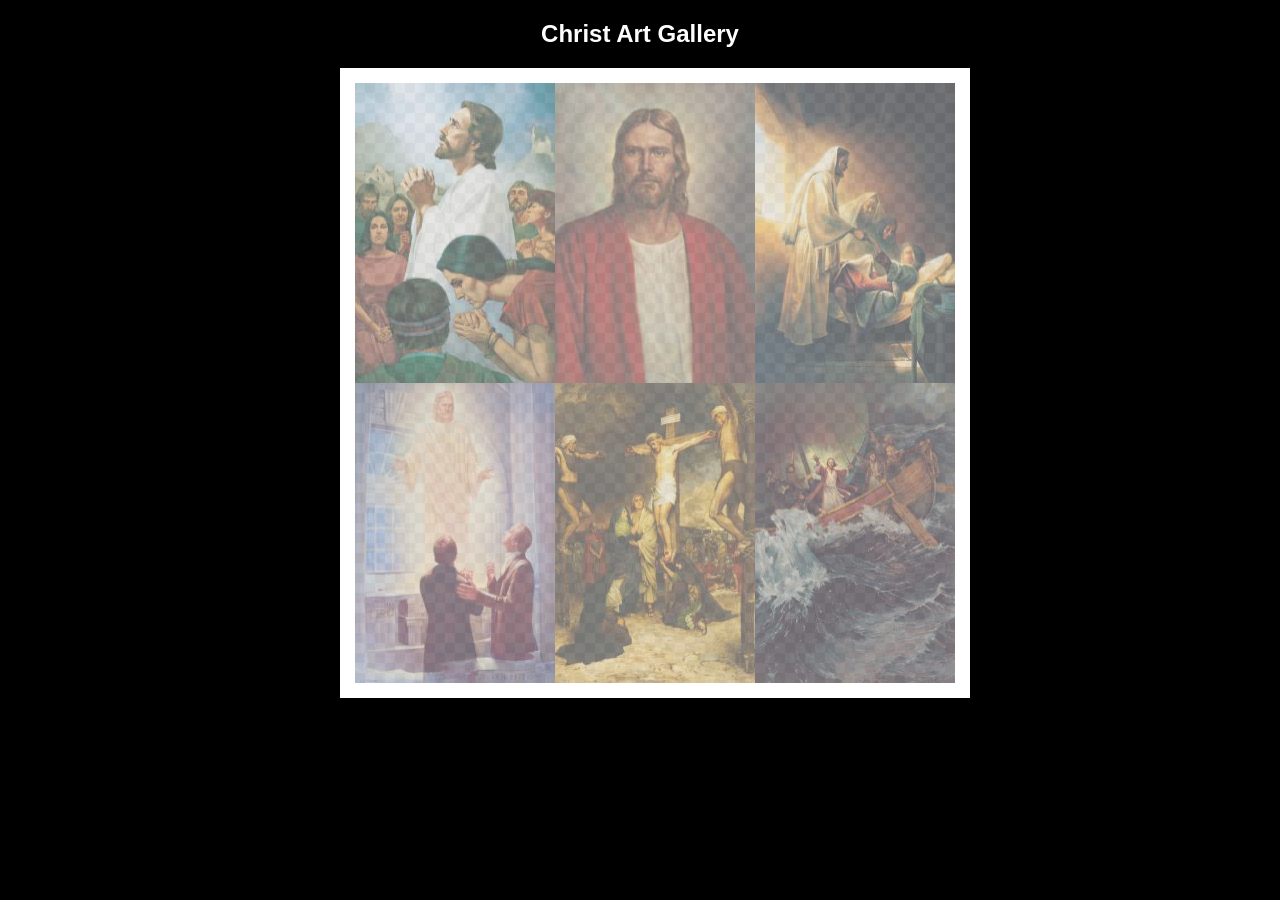
<file: in-class-excercises/week-8/gallery/gallery.html>
<!DOCTYPE html>
<html lang="en">
<head>
    <meta charset="UTF-8">
    <meta name="viewport" content="width=device-width, initial-scale=1.0">
    <title>Images of Christ</title>
    <style>
        body {
            background: black;
        }
        #wrapper{
            width: 600px;
            margin: 0 auto;
        }
        nav {
            color: white;
            text-align: center;
            font-family: Haettenschweiler, 'Arial Narrow Bold', sans-serif;
        }
        #gallery{
            display: grid;
            grid-template-columns: 200px 200px 200px;
            border: 15px solid rgb(255, 255, 255);
            width: 100%;
            background-color: #ddd;
            background-image:
                linear-gradient(45deg, #ccc 26%, transparent 26%), 
                linear-gradient(135deg, #ccc 26%, transparent 26%),
                linear-gradient(45deg, transparent 75%, #ccc 75%),
                linear-gradient(135deg, transparent 75%, #ccc 75%);
            background-size: 20px 20px; /* Must be a square */
            background-position: 0 0, 10px 0, 10px -10px, 0px 10px; 
            
        }
        #gallery a {
            cursor: url('images/christus.png'), pointer;
        }
        #gallery img {
            /* make a thumbnail of the image that is 200x300 
               instead of using width and height here to help the page load faster */
            width: 200px; 
            height: 300px;

            opacity:50%;
            display:block;
        }
        #gallery img:hover{
            opacity: 100%;
        }
    </style>
</head>
<body>
    <div id="wrapper">
        <nav>
            <h1>Christ Art Gallery</h1>
        </nav>
        <main>
            <div id="gallery">
                <a href="images/big/img1.jpg"><img src="images/small/img1.jpg" alt="Christ praying with the Nephites" ></a>
                <a href="images/big/img2.jpg"><img src="images/small/img2.jpg" alt="Jesus the Christ" ></a>
                <a href="images/big/img3.jpg"><img src="images/small/img3.jpg" alt="Jesus Raising the Daughter of Jairus" ></a>
                <a href="images/big/img4.jpg"><img src="images/small/img4.jpg" alt="The Lord Appears in the Kirtland Temple" ></a>
                <a href="images/big/img5.jpg"><img src="images/small/img5.jpg" alt="Crucifixion of Jesus Christ" ></a>
                <a href="images/big/img6.jpg"><img src="images/small/img6.jpg" alt="Jesus Calms the Storm" ></a>
            </div>
        </main>
    </div>
</body>
</html>
</file>
<file: progress/portal.css>
@import url('https://fonts.googleapis.com/css2?family=Fira+Sans:ital,wght@0,100;0,200;0,300;0,400;0,500;0,600;0,700;0,800;0,900;1,100;1,200;1,300;1,400;1,500;1,600;1,700;1,800;1,900&display=swap');
body {
    background-color: #022f40;
    font-family: fira sans;
}
h1 {
    text-align: center;
    color: #dfdfdf;
}
main {
    display: grid;
    justify-items: center;
    background-color: #1fb1ea;
    margin-left: 30%;
    margin-right: 30%;
    margin-bottom: 50px;
    font-family: 'Times New Roman', Times, serif;
}
a {
    text-decoration: none;
    font-size: 20px;
    color: #fff;
    font-family: fira sans;
}
a:hover {
    background-color: #333eee;
    color: #fff;
}
footer {
    display: flex;
    align-items: center;
    justify-content: center;
    background-color: #777fff;
    margin-left: 25%;
    margin-right: 25%;
    height: 75px;
}
footer p {
    font-size: 25px;
    padding: 15px;
    color: #183446;
}
img {
    width: 64px;
    height: 64px;
    object-fit: contain;
}
div p {
    font-size: 20px;
    text-align: center;
}
p {
    font-size: 18px;
    font-family: 'Times New Roman', Times, serif;
    margin: 20px;
}
nav {
    margin-left:10px;
    margin-right: 15px;
}
</file>
<file: white-water-rafting/styles/style.css>
#content{
    max-width: 1600px;
    margin: 0 auto;
}

nav {
    display: flex;
    justify-content: space-around;
}

nav a{
    text-align: center;
    color: #000;
    text-decoration: none;
    font-family:'Times New Roman', Times, serif;
    padding: 35px;
}

#hero {
    display: grid;
    grid-template-columns: 1fr 3fr 1fr;
    margin-top: -100px;
}

#hero-box {
    grid-column: 1/4;
    grid-row: 1/3;
    z-index: -1;
}

#hero-img {
    width: 100%;
}

#hero-msg {
    grid-column: 2/3;
    grid-row: 1/2;
    margin-top: 100px;
}

#hero-msg h1{
    text-align: center;
    font-family:Arial, Helvetica, sans-serif;
    color: #fff;
}

#hero-msg h4{
    text-align: center;
    font-family:'Times New Roman', Times, serif;
    color: #fff;
}

h4{
    color: #000;
    font-family:Arial, Helvetica, sans-serif;
}

h2{
    margin:0;
}

.button-box{
    text-align: center;
    font-family:Arial, Helvetica, sans-serif;
}

main section{
    text-align: center;
    font-family:Arial, Helvetica, sans-serif;
}

#background {
    height: 725px;
}

body{
    background-color: #caf0f8;
    font-family:'Times New Roman', Times, serif;
    font-size: 22px;
    margin: 0;
    padding: 0;
}

header{
    background-color: #52D1DC;
    font-family:'Times New Roman', Times, serif;
    display: grid;
    grid-template-columns: 150px auto;
}

nav a:hover{
    background-color: #023e8a;
    color: #eee;
    font-family:'Times New Roman', Times, serif;
}

.book, .join{
    background-color: #fff;
    color: #3772FF;
    text-decoration: none;
    font-family:Arial, Helvetica, sans-serif;
    font-size:18px;
    padding: 15px 30px;
    margin-top: 50px;
    border-radius:5px;
}

.book:hover, .join:hover{
    background-color: #2DC7FF;
    color: #444;
    font-family:Arial, Helvetica, sans-serif;
}

#background{
    background-color: #3A7CA5;
    grid-row: 4/9;
    grid-column: 1/11;
}

.msg{
    background-color: #0096c7;
    line-height:1.5em;
    padding: 35px;
    grid-row: 6/7;
    grid-column: 6/10;
    box-shadow: 5px 5px 10px #6f7364;
}

footer{
    background-color: #0096c7;
    color: #000;
    font-family:'Times New Roman', Times, serif;
    padding: 25px 50px;
    margin-top: 200px; 
    display: flex;
    justify-content: space-around;
    align-items: center;
}

footer a{
    color: #000;
    text-decoration: none;
    font-family:'Times New Roman', Times, serif;
}

footer p{
    font-size: 1.2em;
    font-family:'Times New Roman', Times, serif;
}

footer a:hover{
    color:#fff;
    font-family:'Times New Roman', Times, serif;
}

footer p a:hover {
    text-decoration: underline;
    font-family:'Times New Roman', Times, serif;
} 

.home-title{
    color: #000;
    font-family:'Franklin Gothic Medium', 'Arial Narrow', Arial, sans-serif;
    font-size: 2em;
    margin-top:10px;
}

.home-grid {
    display: grid;
    grid-template-columns: repeat(10, 1fr);
}

.msg h2{
    color: #333;
    font-family:'Franklin Gothic Medium', 'Arial Narrow', Arial, sans-serif;
}

.msg p{
    color: #333;
    font-family:'Times New Roman', Times, serif;
    font-size: 0.8em;
    padding-bottom:15px;
}

.logo{
    width: 80px;
}

#logo_link{
    padding-top: 5px;
    justify-self: center;
    align-self: center;
}

.icon{
    padding-top: 10px;
}

footer .social img{
   padding-top: 15px;
}

.rivers-card, .camping-card, .rapids-card{
    margin: 200px 0;
}

.card-img, .mountains{
    width: 100%;
}

.card-img{
    border: 10px solid #000;
    transition: transform .5s;
    box-shadow: 5px 5px 10px #6f7364;
}

main section img{
    box-sizing: border-box;
}

.rivers-card {
    grid-row: 2/3;
    grid-column: 2/4;
}

.camping-card {
    grid-row: 2/3;
    grid-column: 5/7
}

.rapids-card {
    grid-row: 2/3;
    grid-column: 8/10;
}

.mountains {
    width: 100%;
    grid-row: 5/8;
    grid-column: 2/7;
    box-shadow: 5px 5px 10px #6f7364;
}

.card-img:hover {
    opacity: .6;
    transform: scale(1.1);
}

@media screen and (max-width: 900px) {
    #hero, .home-grid {
        display: block;
        height: auto;
    }
    nav, footer {
        flex-direction: column;
    }
    nav a {
        display: block;
        padding: 15px;
    }
    #hero {
        margin-top: 0;
    }
    #hero-msg {
        margin-top: 0;
    }
    #hero-msg h4 {
        display: none;
    }
    #hero-msg h1 {
        color: #6f7364;
    }
    .home-title {
        font-size: 25px;
    }
    .rivers-card, .camping-card, .rapids-card { 
        margin: 50px auto;
        width: 60%;
    }
    #background {
        display: none;
    }
    .mountains, .msg {
        width: 80%;
        display: block;
        margin: 0 auto;
    }
    footer {
        margin-top: 25px;
    }
}
</file>
<file: in-class-excercises/week-4/portfolio-starter-code/portfolio-starter-code/css/index.css>
/* Add your CSS here to style the photography portfolio*/

/* Go here to get fonts: https://fonts.google.com/*/
/* Select a font, and copy it's @import statement. Paste at the top of this file.*/
@import url('https://fonts.googleapis.com/css2?family=Edu+QLD+Hand:wght@400..700&family=Federant&display=swap');
/* Flexbox cheat sheet: https://flexbox.malven.co/*/

/* Normalizing/resetting CSS*/
body {
    margin: 0;
}

h1 {
    font-family: "Federant";
    text-align: center;
}

h2 {
    font-family: "Edu QLD Hand";
    text-align: center;
}

nav {
    background-color: pink;
    height: 50px;
    display: grid;
    grid-template-columns: 1fr 1fr 1fr 1fr;
    margin-bottom: 25px;
    border-bottom: 2px solid rgb(85, 85, 85);
}

nav a {
    color: ivory;
    text-decoration: none;
    font-size: 1.4em;
    text-align: center;
    padding-top: 12px;
}

nav a:hover {
    background-color: aqua;
    color: black;
}

img {
    max-width: 200px;
}

#img-container {
    display: flex;
    flex-direction: column;
    max-height: 1400px;
    flex-wrap: wrap;
    margin-left: 25%;
    margin-right: 25%;
    gap: 10px;
}
</file>
<file: in-class-excercises/week-3/box.css>
/* CSS land, CSS syntax */



/* element selector */
h1 {
    color: blue;
    margin-left: 40%;
    margin-right: 40%;
    text-align: center;
    margin-bottom: 200px;
}

p {
    margin: 0;
    border-width: 5px;
    border-style: solid;
    border-color:pink;
    padding: 25px;
}

/* an id selector, the most specific kind! */
#productTitle {
    color: red;
}

/* a class selector, used on more than one element. */
p.subtitle-text {
    color: green;
    font-size: 32px;
}

/* Decendancy select. A paragraph inside a div */
div p {
    color: purple;
}
/* span by default is an inline element */
div p span {
    display: block;
    font-weight: bolder;
    font-size: 48px;
}
</file>
<file: in-class-excercises/week-4/grid.css>
div{
    background-color: #0099ee;
    width: 200px;
    height: 200px;
    color: white;
}

#main-content{
    display: grid;
    grid-template-columns: 33% 33% 33%;
    gap: 15px;
    justify-items: center;
}

div:nth-child(1) {
    grid-column: 1 / 4;
    width: 100%;
    background-color: red;
}

/* Grab another div
    Color it green
    Make it span multiple rows */

    div:nth-child(2){
        grid-row: 2 / 4;
        background-color: green;
        height: 100%;
        width: 100%;
    }
</file>
<file: in-class-excercises/week-5/test/test.css>
* {box-sizing: border-box}
body {font-family: Verdana, sans-serif; margin:0}
.mySlides {display: none}
img {vertical-align: middle;}

/* Slideshow container */
.slideshow-container {
  max-width: 500px;
  position: relative;
  margin: auto;
}

/* Next & previous buttons */
.prev, .next {
  cursor: pointer;
  position: absolute;
  top: 50%;
  width: auto;
  padding: 16px;
  margin-top: -22px;
  color: white;
  font-weight: bold;
  font-size: 18px;
  transition: 0.6s ease;
  border-radius: 0 3px 3px 0;
  user-select: none;
}

/* Position the "next button" to the right */
.next {
  right: 0;
  border-radius: 3px 0 0 3px;
}

/* On hover, add a black background color with a little bit see-through */
.prev:hover, .next:hover {
  background-color: rgba(0,0,0,0.8);
}

/* Caption text */
.text {
  color: #f2f2f2;
  font-size: 15px;
  padding: 8px 12px;
  position: absolute;
  bottom: 8px;
  width: 100%;
  text-align: center;
}

/* Number text (1/3 etc) */
.numbertext {
  color: #f2f2f2;
  font-size: 12px;
  padding: 8px 12px;
  position: absolute;
  top: 0;
}

/* The dots/bullets/indicators */
.dot {
  cursor: pointer;
  height: 15px;
  width: 15px;
  margin: 0 2px;
  background-color: #bbb;
  border-radius: 50%;
  display: inline-block;
  transition: background-color 0.6s ease;
}

.active, .dot:hover {
  background-color: #717171;
}

/* Fading animation */
.fade {
  animation-name: fade;
  animation-duration: 1.5s;
}

@keyframes fade {
  from {opacity: .4} 
  to {opacity: 1}
}

/* On smaller screens, decrease text size */
@media only screen and (max-width: 300px) {
  .prev, .next,.text {font-size: 11px}
}
body {
    background-color: #000
}
h1 {
    text-align: center;
    color: #fff;
    font-family: helvetica;
}
</file>
<file: in-class-excercises/week-7/positioning/positionstyles.css>
/* CSS - Name: "positionstyles.css" */
/* Activity 1 styles */
.content1 {
  display: grid;
  grid-template-columns: 1fr 1fr;
  justify-items: center;
  gap: 20px;
}
.red1 { 
  width: 100%; 
  height: 100px; 
  background-color: red; 
  grid-column: 1 / 3;
} 
.green1 {
  width: 200px; 
  height: 200px; 
  background-color: green; 

} 
.yellow1 {
  width: 200px; 
  height: 200px; 
  background-color: gold; 
} 
.blue1 {
  width: 100%; 
  height: 100px; 
  background-color: blue; 
  grid-column: 1 / 3;
} 
/* Activity 2 styles */ 
.content2 {
  /* This is the parent of the activity 2 boxes. */
  display: grid;
  grid-template-columns: 50px 50px 50px 50px 50px;
  grid-template-rows: 50px 50px 50px 50px 50px;
}
.red2 {
  width: 100px; 
  height: 100px; 
  background-color: red; 
} 
.green2 { 
  width: 100px; 
  height: 100px; 
  background-color: green; 
  grid-column: 2 / 4;
  grid-row: 2 / 4;
} 
.yellow2 {
  width: 100px; 
  height: 100px; 
  background-color: gold; 
  grid-column: 3 / 4;
  grid-row: 3 / 4;
} 
.blue2 {
  width: 100px; 
  height: 100px; 
  background-color: blue; 
  grid-column: 4 / 4;
  grid-row: 4 / 4;
} 
/* Activity 3 styles */ 
.content3 {
  /* This is the parent of the activity 3 boxes. */
  display:grid;
  grid-template-columns: 1fr 1fr;
  grid-column-gap:50px;
}
.red3 {
  width: 100%; 
  height: 100px; 
  background-color: red; 
  grid-column: 1 / 3;
} 
.green3 {
  width: 100%; 
  height: 200px; 
  background-color: green;
} 
.yellow3 {
  width: 100%; 
  height: 200px; 
  background-color: gold; 
} 
.blue3 {
  width: 100%;
  height: 100px; 
  background-color: blue; 
  grid-column: 1 / 3;
} 
/* Activity 4 styles */ 
.content4 {
  /* This is the parent of the activity 4 boxes. */
  display: grid;
  grid-template-columns: 1fr 1fr;
  height: 400px;
}
.red4 {
  width: 100%; 
  height: 100%; 
  background-color: red; 
  grid-row: 1 / 4;
} 
.green4 {
  width: 100%; 
  height: 150px; 
  background-color: green; 
  grid-column: 2 / 2;
} 
.yellow4 {
  width: 100%; 
  height: 150px; 
  background-color: gold; 
  grid-column: 2 / 2;
} 
.blue4 {
  width: 100%; 
  height: 150px; 
  background-color: blue; 
  grid-column: 2 / 2;
} 
/* Activity 5 styles */ 
.content5 {
  /* This is the parent of the activity 5 boxes. */
  height: 400px;
}
.red5 { 
  width: 100%; 
  height: 100px; 
  background-color: red; 
} 
.green5 { 
  width: 150px; 
  height: 150px; 
  background-color: green; 
  float: left;
} 
.yellow5 {
  width: 100%; 
  height: 200px; 
  background-color: gold;
} 
.blue5 {
  width: 100%; 
  height: 100px; 
  background-color: blue; 
} 
/* Activity 6 styles */ 
.content6 {
  display: grid;
}
.red6 {
  width: 100px; 
  height: 100px; 
  background-color: red; 
} 
.green6 {
  width: 100px; 
  height: 100px; 
  background-color: green; 
} 
.yellow6 {
  width: 100px; 
  height: 100px; 
  background-color: gold; 
} 
.blue6 {
  width: 100px; 
  height: 100px; 
  background-color: blue; 
} 


/* Do not make any changes below here */
.activity {
  width: 70%; 
  margin: 20px auto; 
  font-family: Arial, sans-serif; 
  border: 1px solid black; 
  padding: 10px; 
  clear:both; 
  overflow: auto;
} 

.hint {
  border: 1px solid grey;
  background: #e0e0e0;
  padding: .5em;
  position: relative;
  margin: 1em 0;
}
.hint h3 {
  margin: 0;
}
.hint:hover {
  background: #d0d0d0;
}
.hint > div {
  display: none;
}

.hint input[type=checkbox] {
  position: absolute;
  width: 100%;
  height: 100%;
  opacity: 0;
  z-index: 1;
  cursor: pointer;
}

.hint input[type=checkbox]:checked ~ div {
  display: block;
}

.hint i {
  position: absolute;
  transform: translate(-6px, 0);
  margin-top: 16px;
  right: 10px;
  top: -3px;
}
.hint i:before, .hint i:after {
  content: "";
  position: absolute;
  background-color: black;
  width: 3px;
  height: 9px;
}
.hint i:before {
  transform: translate(2px, 0) rotate(45deg);
}
.hint i:after {
  transform: translate(-2px, 0) rotate(-45deg);
}

.hint input[type=checkbox]:checked ~ i:before {
  transform: translate(-2px, 0) rotate(45deg);
}
.hint input[type=checkbox]:checked ~ i:after {
  transform: translate(2px, 0) rotate(-45deg);
}
.hint a {
  position: relative;
  z-index: 1;
}
</file>
